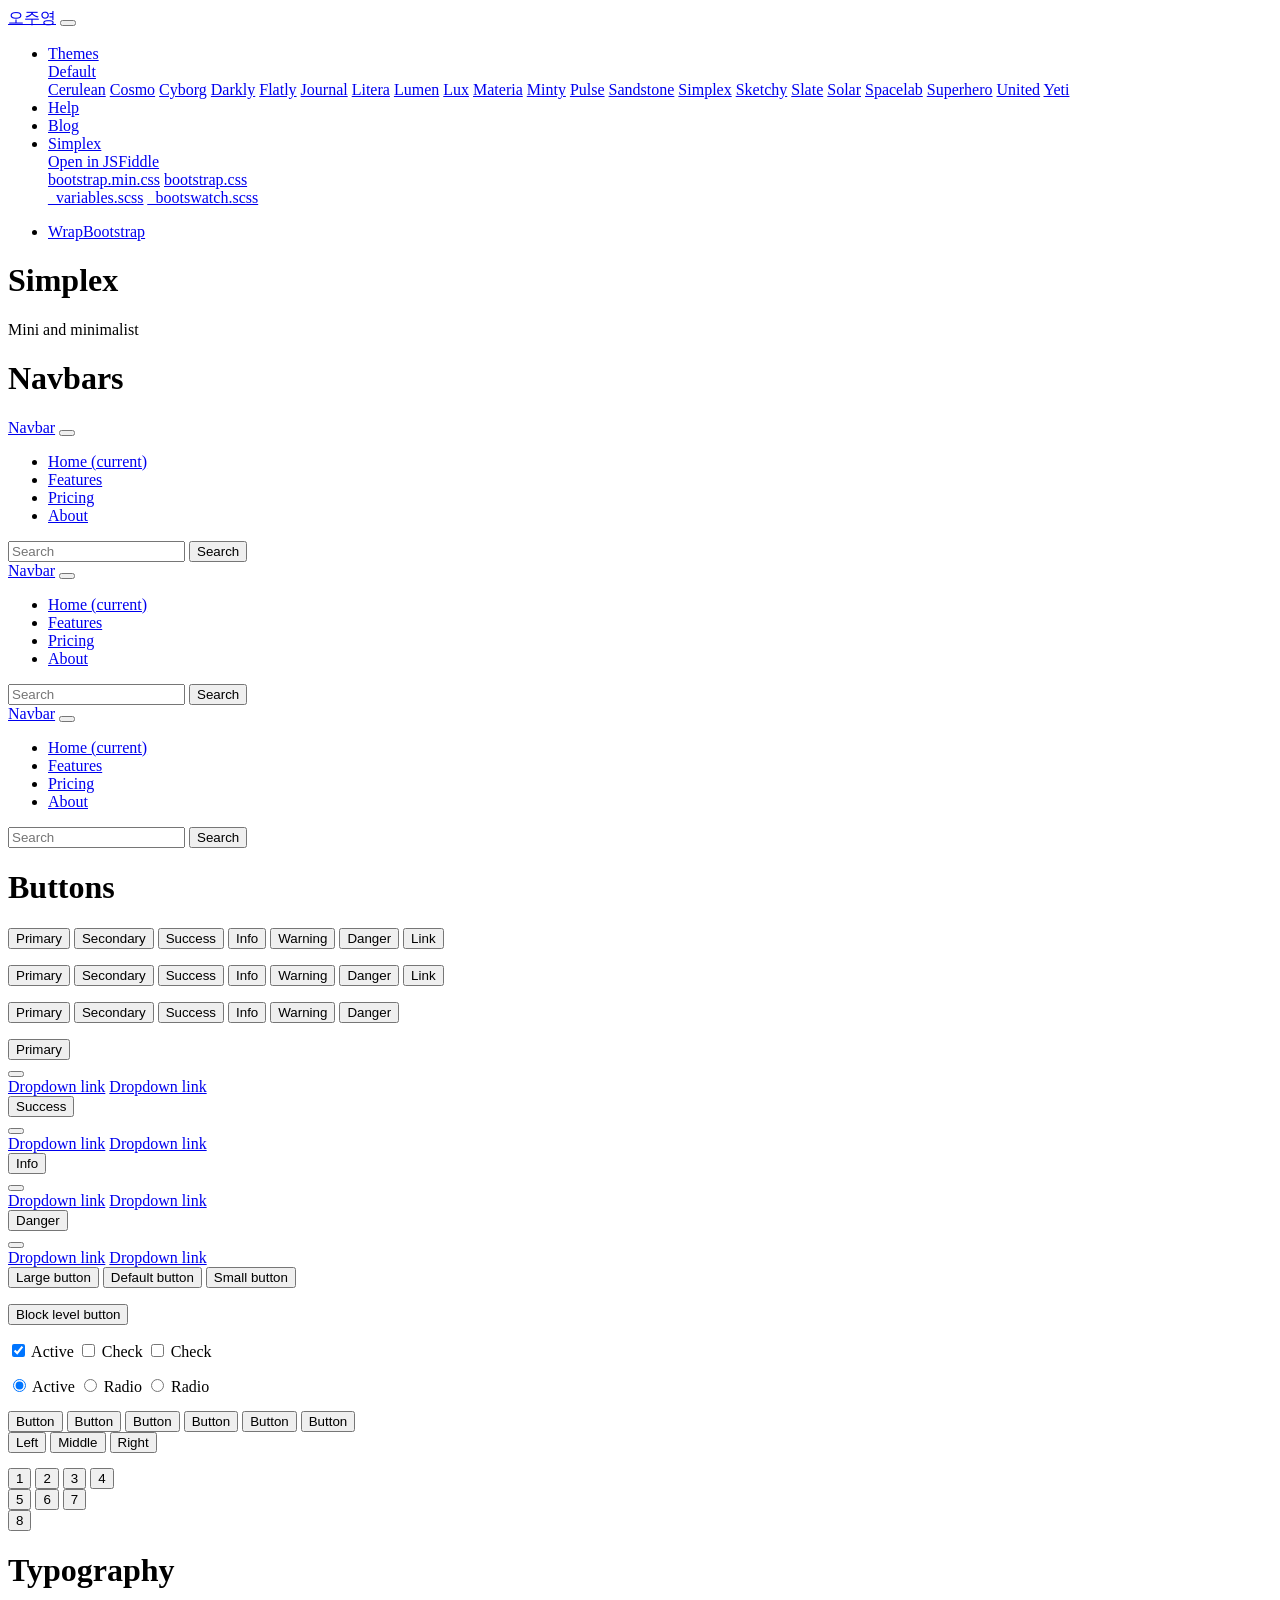
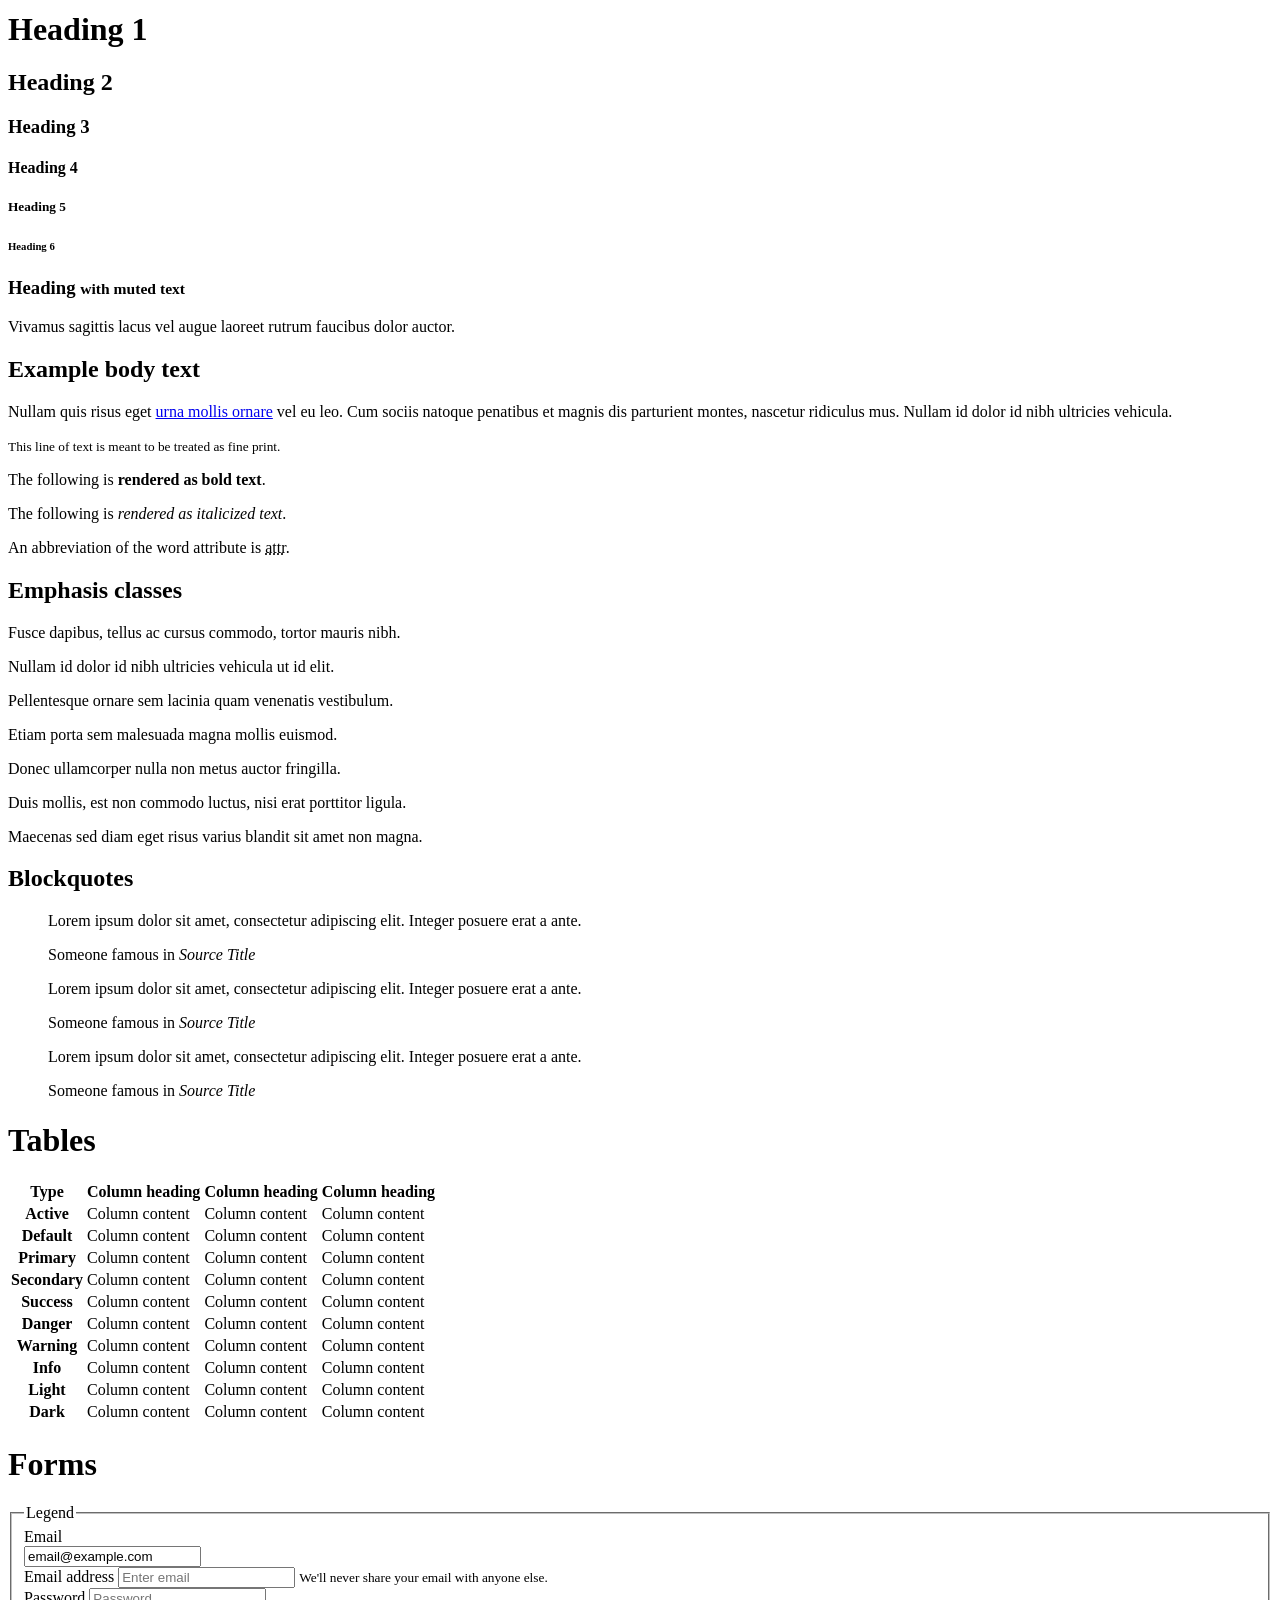
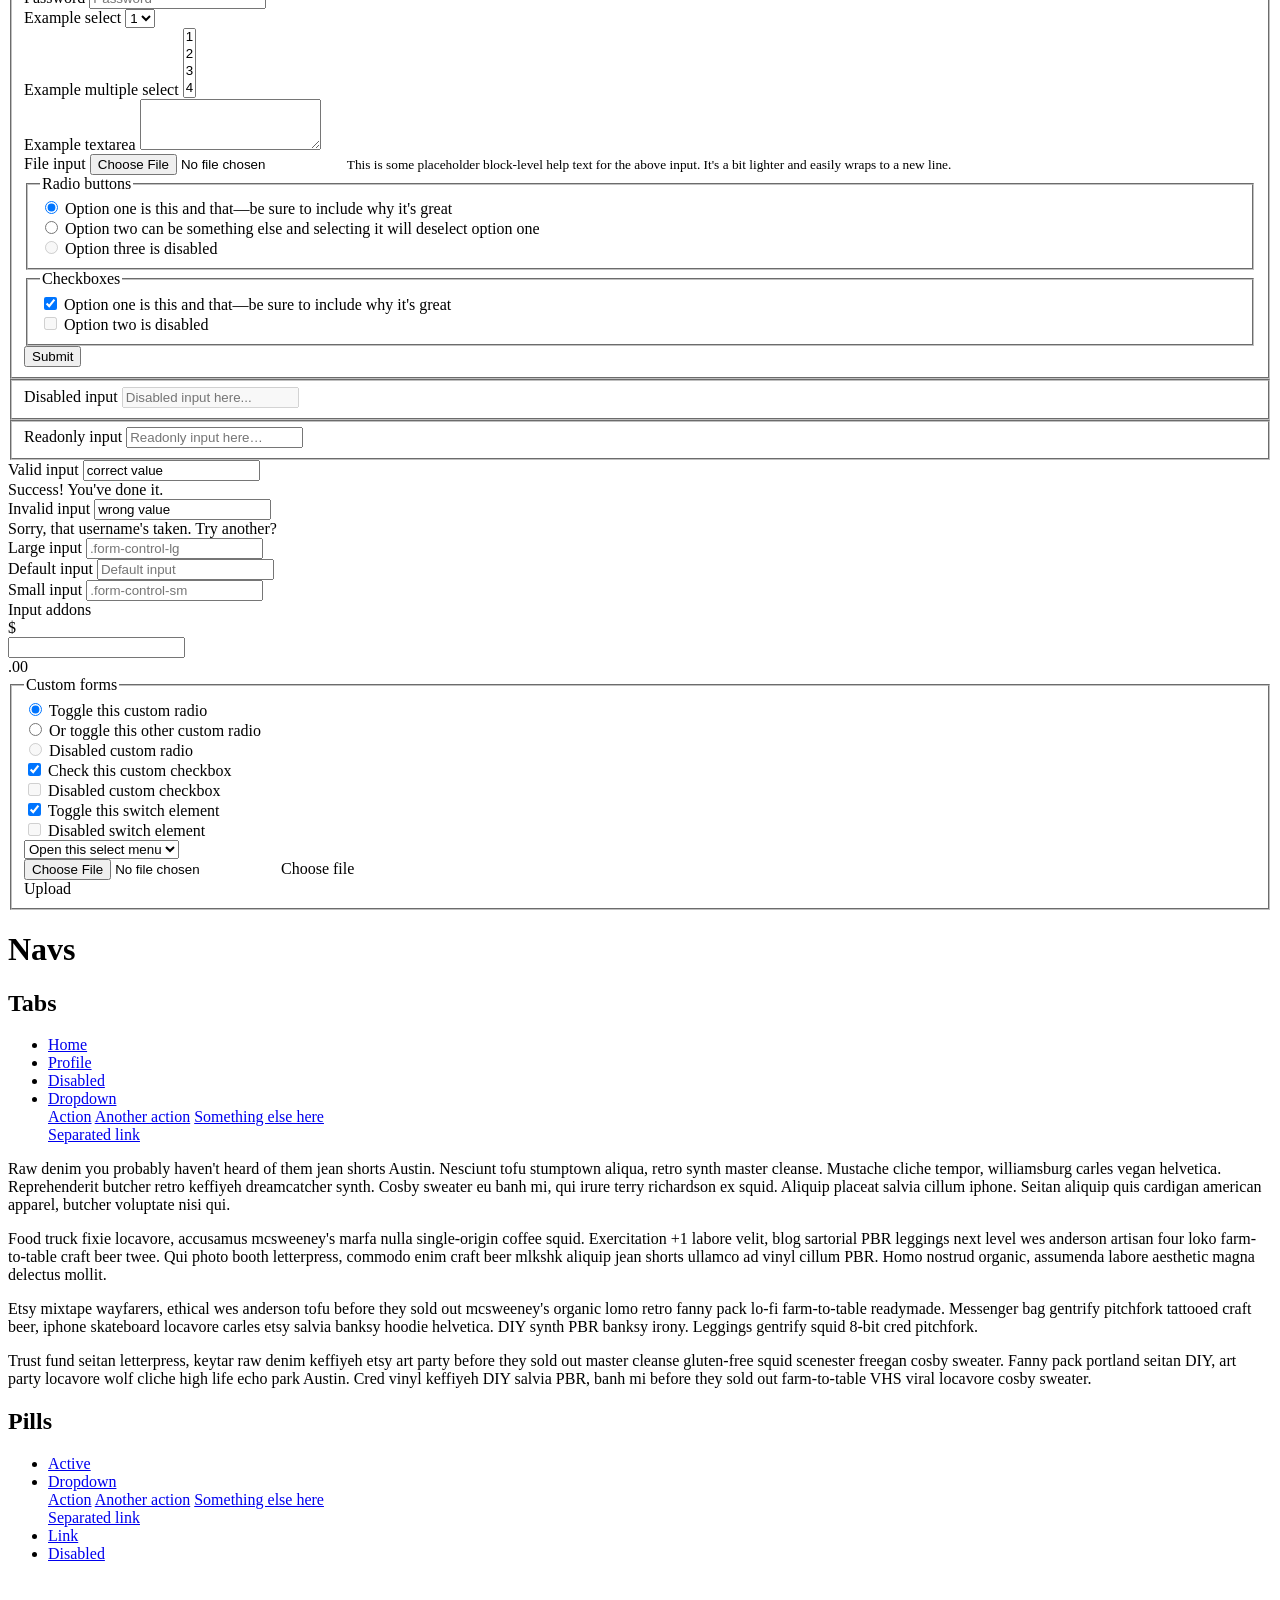
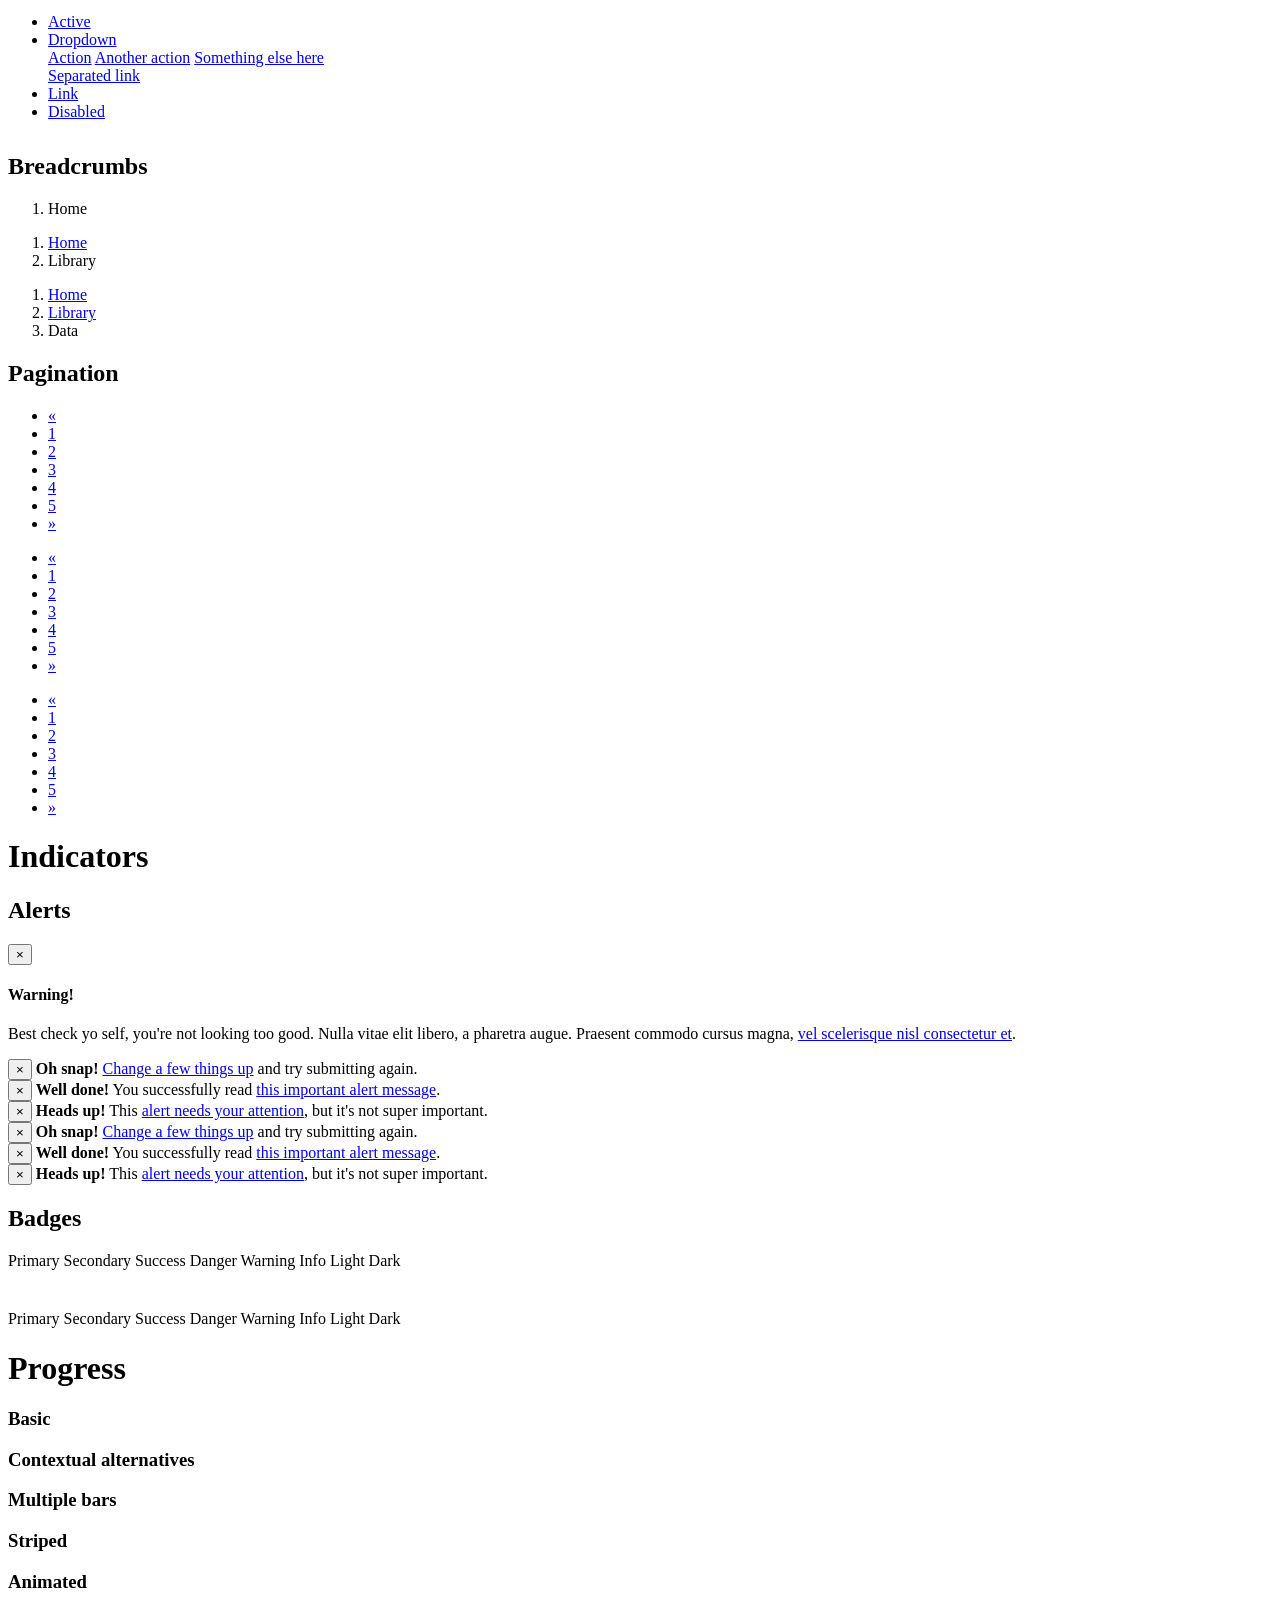
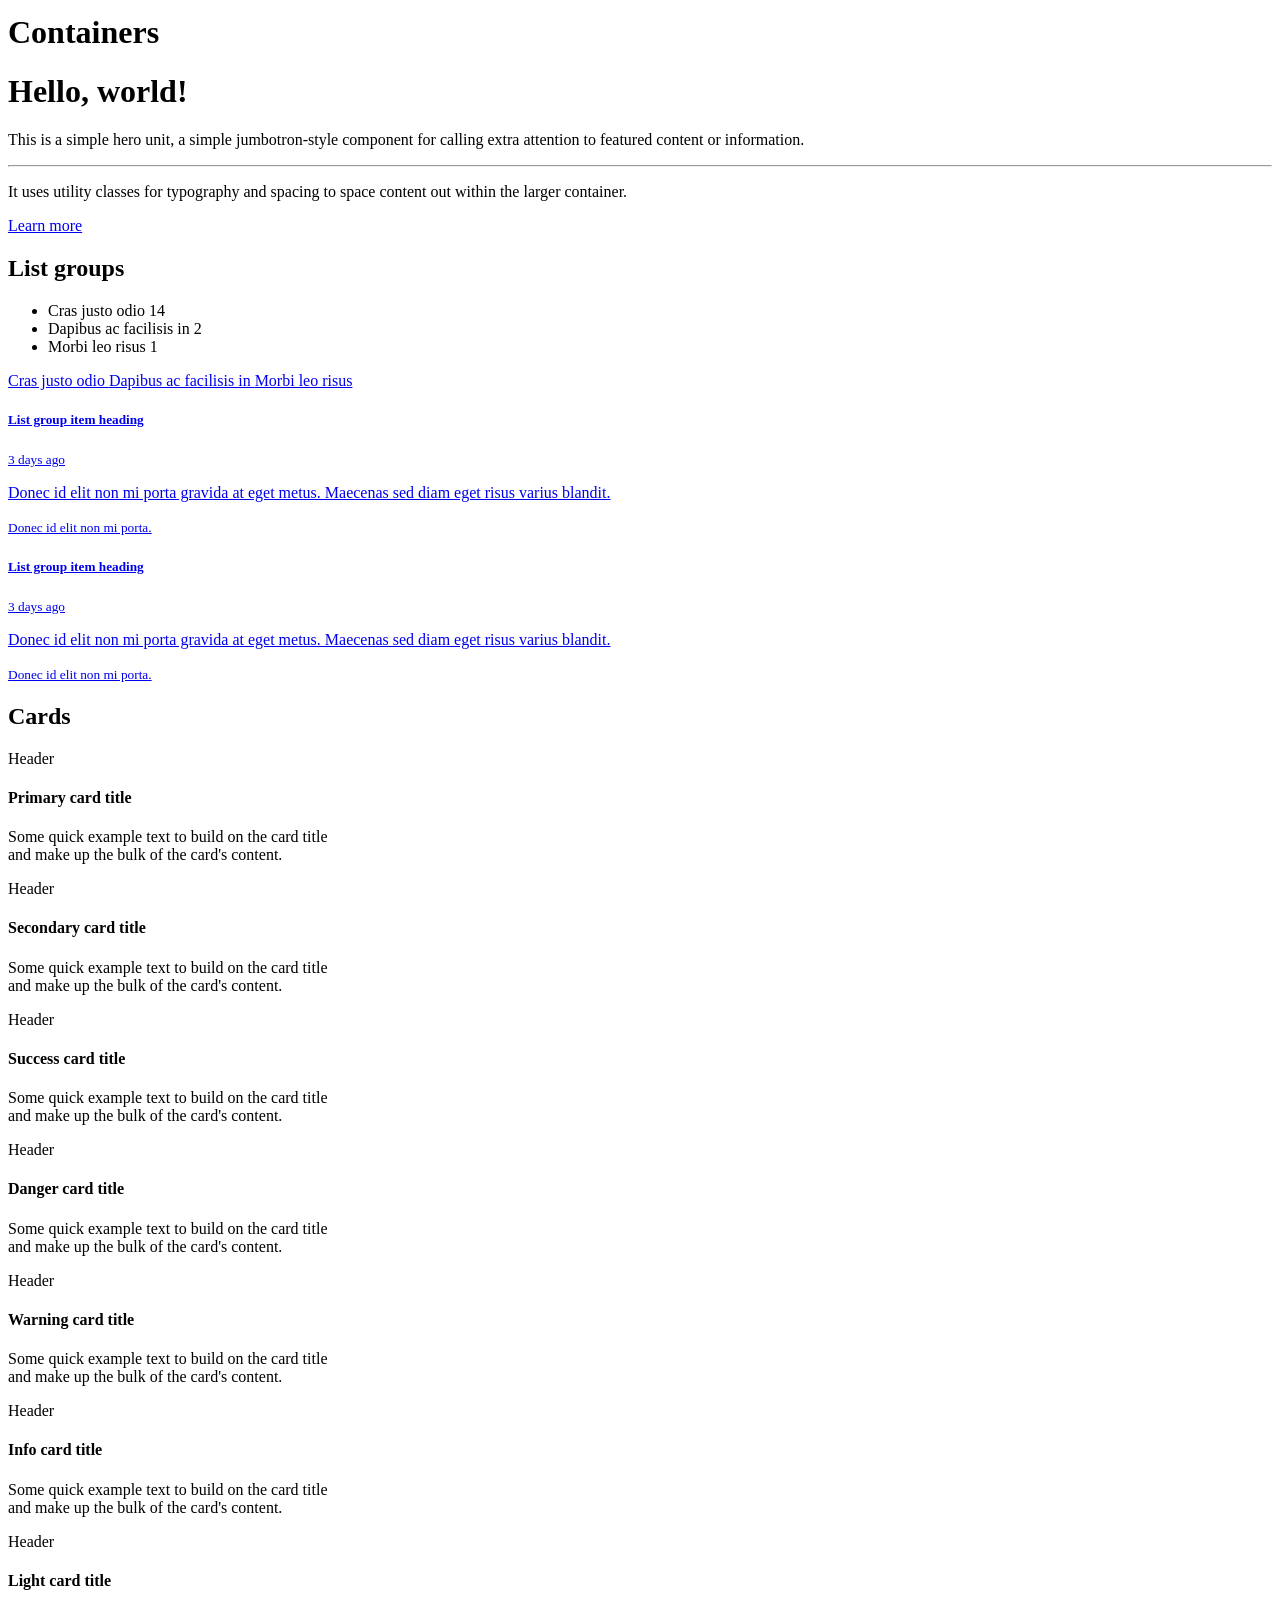
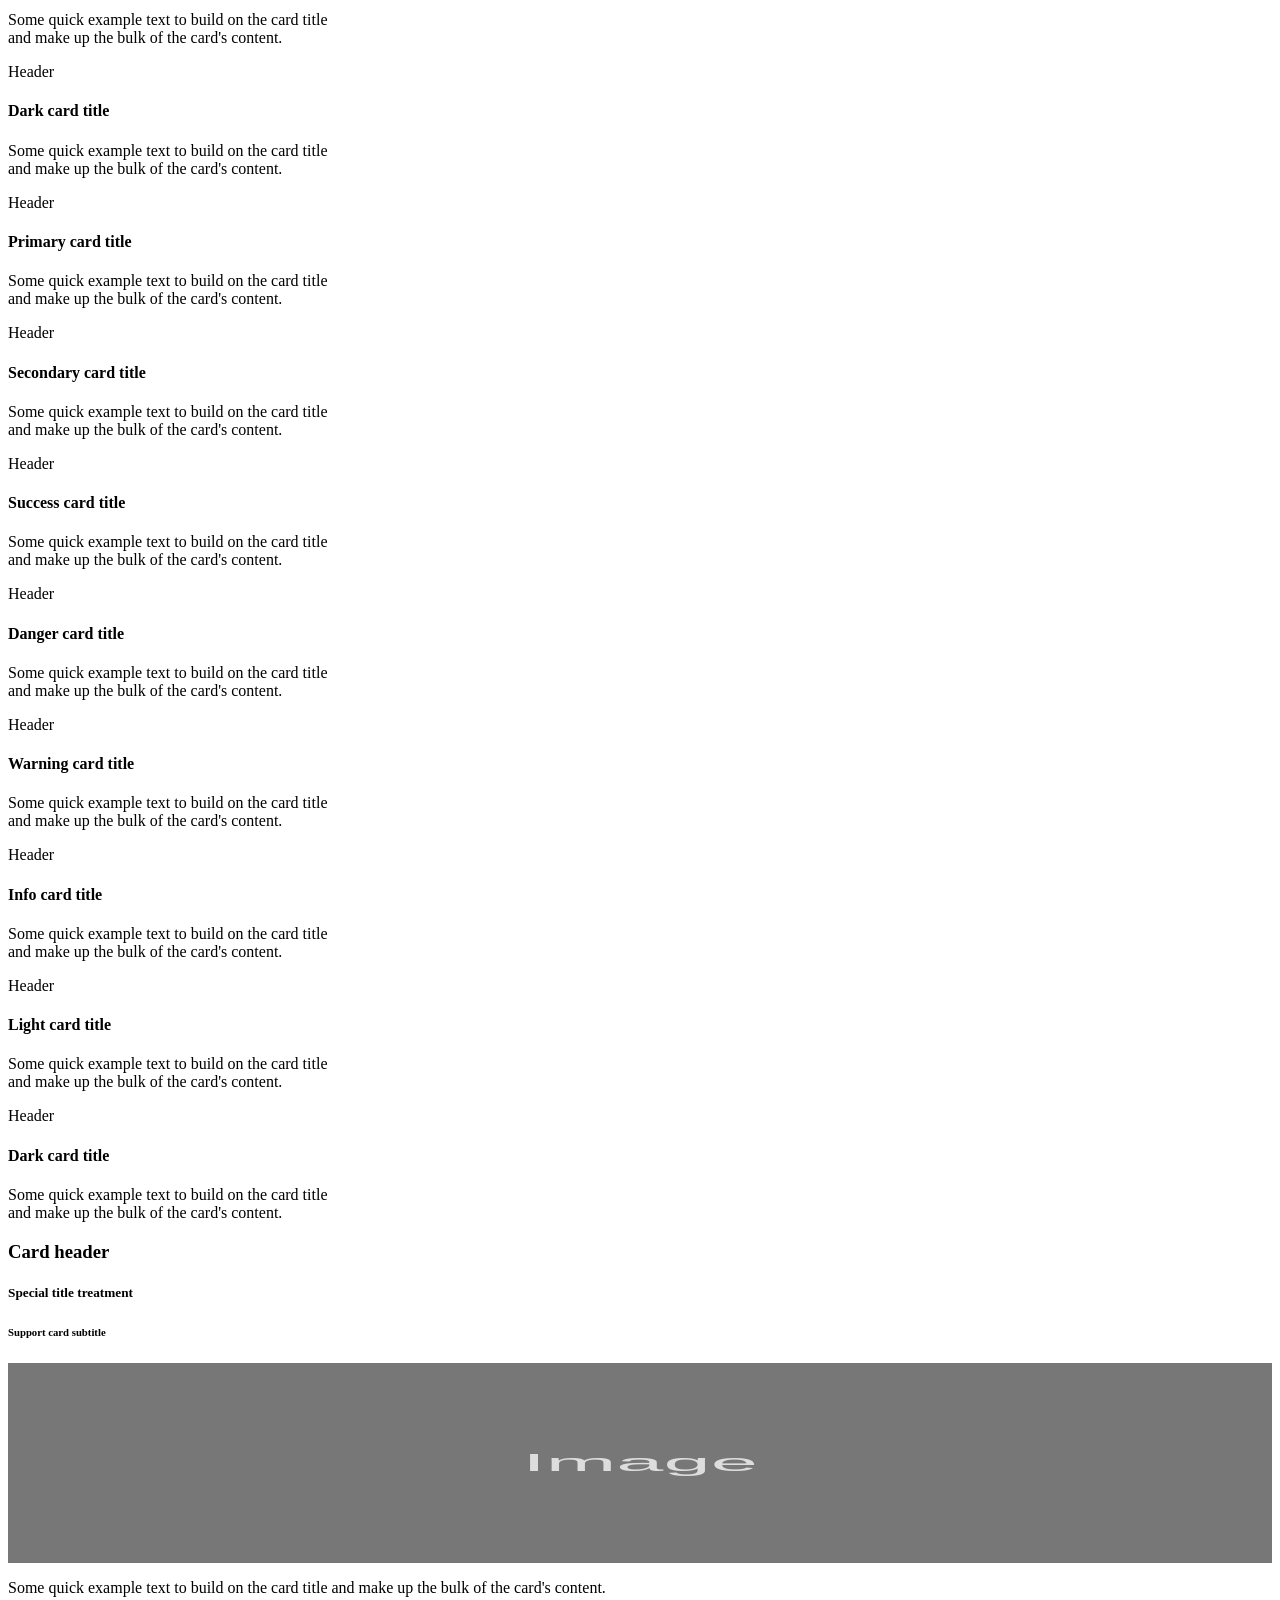
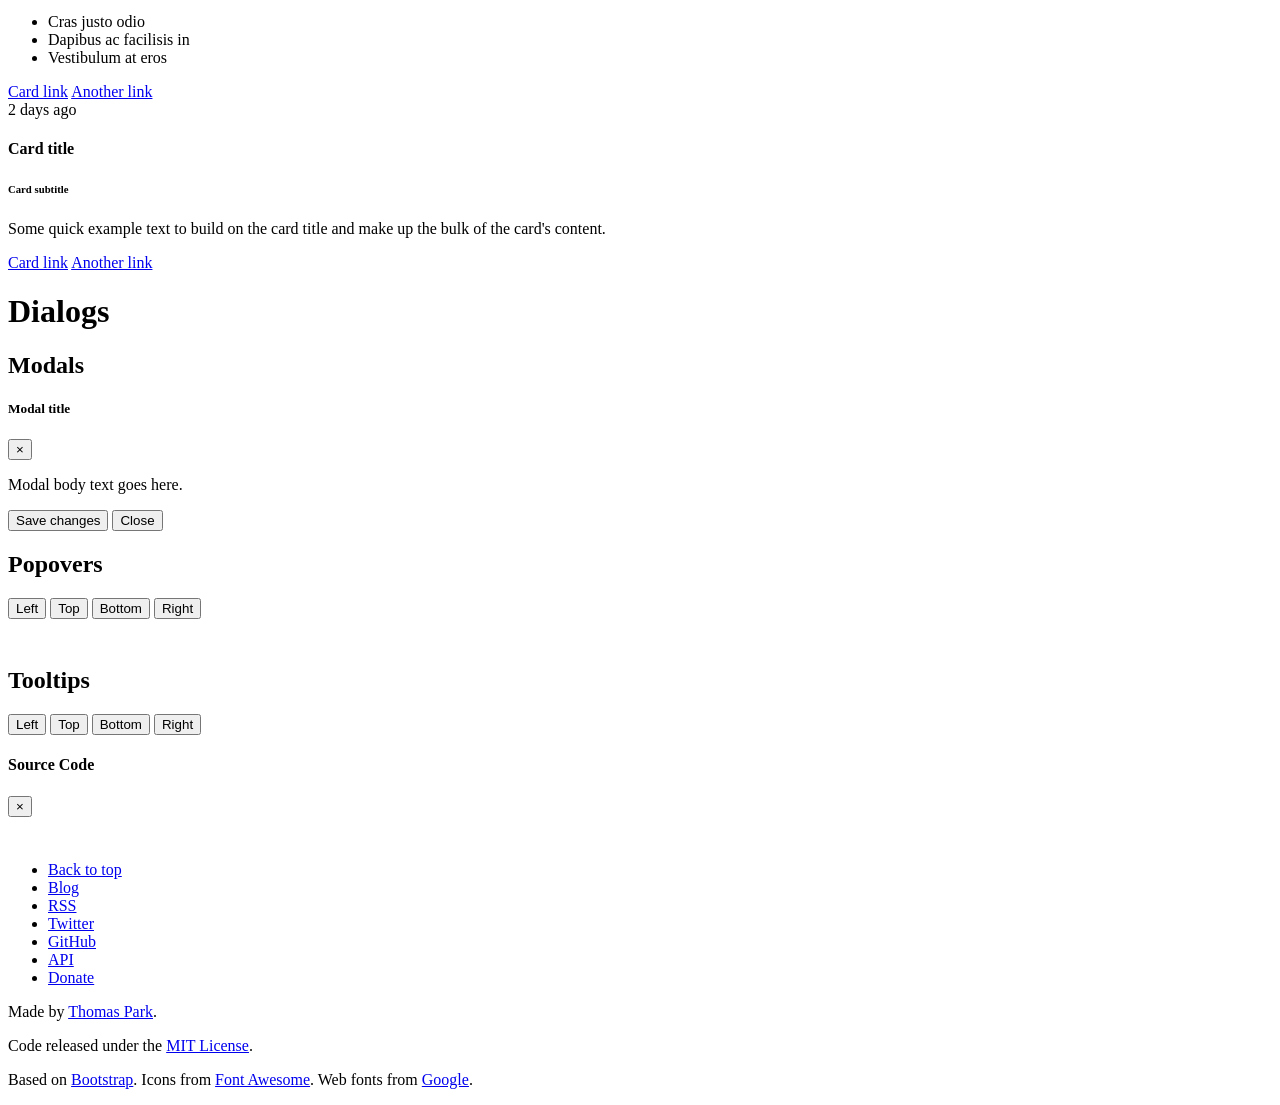
<file: bootstrap_simplex.html>
<!DOCTYPE html>
<html lang="en">

<head>
    <meta charset="utf-8">
    <title>오주영</title>
    <meta name="viewport" content="width=device-width, initial-scale=1">
    <meta http-equiv="X-UA-Compatible" content="IE=edge" />
    <link rel="stylesheet" href="https://bootswatch.com/4/simplex/bootstrap.css" media="screen">
    <link rel="stylesheet" href="https://bootswatch.com/_assets/css/custom.min.css">
    <script>

        var _gaq = _gaq || [];
        _gaq.push(['_setAccount', 'UA-23019901-1']);
        _gaq.push(['_setDomainName', "bootswatch.com"]);
        _gaq.push(['_setAllowLinker', true]);
        _gaq.push(['_trackPageview']);

        (function () {
            var ga = document.createElement('script'); ga.type = 'text/javascript'; ga.async = true;
            ga.src = ('https:' == document.location.protocol ? 'https://ssl' : 'http://www') + '.google-analytics.com/ga.js';
            var s = document.getElementsByTagName('script')[0]; s.parentNode.insertBefore(ga, s);
        })();

    </script>
</head>

<body>
    <div class="navbar navbar-expand-lg fixed-top navbar-light bg-light">
        <div class="container">
            <a href="../" class="navbar-brand">오주영</a>
            <button class="navbar-toggler" type="button" data-toggle="collapse" data-target="#navbarResponsive"
                aria-controls="navbarResponsive" aria-expanded="false" aria-label="Toggle navigation">
                <span class="navbar-toggler-icon"></span>
            </button>
            <div class="collapse navbar-collapse" id="navbarResponsive">
                <ul class="navbar-nav">
                    <li class="nav-item dropdown">
                        <a class="nav-link dropdown-toggle" data-toggle="dropdown" href="#" id="themes">Themes <span
                                class="caret"></span></a>
                        <div class="dropdown-menu" aria-labelledby="themes">
                            <a class="dropdown-item" href="../default/">Default</a>
                            <div class="dropdown-divider"></div>
                            <a class="dropdown-item" href="../cerulean/">Cerulean</a>
                            <a class="dropdown-item" href="../cosmo/">Cosmo</a>
                            <a class="dropdown-item" href="../cyborg/">Cyborg</a>
                            <a class="dropdown-item" href="../darkly/">Darkly</a>
                            <a class="dropdown-item" href="../flatly/">Flatly</a>
                            <a class="dropdown-item" href="../journal/">Journal</a>
                            <a class="dropdown-item" href="../litera/">Litera</a>
                            <a class="dropdown-item" href="../lumen/">Lumen</a>
                            <a class="dropdown-item" href="../lux/">Lux</a>
                            <a class="dropdown-item" href="../materia/">Materia</a>
                            <a class="dropdown-item" href="../minty/">Minty</a>
                            <a class="dropdown-item" href="../pulse/">Pulse</a>
                            <a class="dropdown-item" href="../sandstone/">Sandstone</a>
                            <a class="dropdown-item" href="../simplex/">Simplex</a>
                            <a class="dropdown-item" href="../sketchy/">Sketchy</a>
                            <a class="dropdown-item" href="../slate/">Slate</a>
                            <a class="dropdown-item" href="../solar/">Solar</a>
                            <a class="dropdown-item" href="../spacelab/">Spacelab</a>
                            <a class="dropdown-item" href="../superhero/">Superhero</a>
                            <a class="dropdown-item" href="../united/">United</a>
                            <a class="dropdown-item" href="../yeti/">Yeti</a>
                        </div>
                    </li>
                    <li class="nav-item">
                        <a class="nav-link" href="../help/">Help</a>
                    </li>
                    <li class="nav-item">
                        <a class="nav-link" href="https://blog.bootswatch.com">Blog</a>
                    </li>
                    <li class="nav-item dropdown">
                        <a class="nav-link dropdown-toggle" data-toggle="dropdown" href="#" id="download">Simplex <span
                                class="caret"></span></a>
                        <div class="dropdown-menu" aria-labelledby="download">
                            <a class="dropdown-item" target="_blank"
                                href="https://jsfiddle.net/bootswatch/3he50zsf/">Open in JSFiddle</a>
                            <div class="dropdown-divider"></div>
                            <a class="dropdown-item" href="../4/simplex/bootstrap.min.css"
                                download>bootstrap.min.css</a>
                            <a class="dropdown-item" href="../4/simplex/bootstrap.css" download>bootstrap.css</a>
                            <div class="dropdown-divider"></div>
                            <a class="dropdown-item" href="../4/simplex/_variables.scss" download>_variables.scss</a>
                            <a class="dropdown-item" href="../4/simplex/_bootswatch.scss" download>_bootswatch.scss</a>
                        </div>
                    </li>
                </ul>

                <ul class="nav navbar-nav ml-auto">
                    <li class="nav-item">
                        <a class="nav-link" href="https://wrapbootstrap.com/?ref=bsw" target="_blank">WrapBootstrap</a>
                    </li>
                </ul>

            </div>
        </div>
    </div>


    <div class="container">

        <div class="page-header" id="banner">
            <div class="row">
                <div class="col-lg-8 col-md-7 col-sm-6">
                    <h1>Simplex</h1>
                    <p class="lead">Mini and minimalist</p>
                </div>
                <div class="col-lg-4 col-md-5 col-sm-6">
                </div>
            </div>
        </div>

        <!-- Navbar
      ================================================== -->
        <div class="bs-docs-section clearfix">
            <div class="row">
                <div class="col-lg-12">
                    <div class="page-header">
                        <h1 id="navbars">Navbars</h1>
                    </div>

                    <div class="bs-component">
                        <nav class="navbar navbar-expand-lg navbar-dark bg-primary">
                            <a class="navbar-brand" href="#">Navbar</a>
                            <button class="navbar-toggler" type="button" data-toggle="collapse"
                                data-target="#navbarColor01" aria-controls="navbarColor01" aria-expanded="false"
                                aria-label="Toggle navigation">
                                <span class="navbar-toggler-icon"></span>
                            </button>

                            <div class="collapse navbar-collapse" id="navbarColor01">
                                <ul class="navbar-nav mr-auto">
                                    <li class="nav-item active">
                                        <a class="nav-link" href="#">Home <span class="sr-only">(current)</span></a>
                                    </li>
                                    <li class="nav-item">
                                        <a class="nav-link" href="#">Features</a>
                                    </li>
                                    <li class="nav-item">
                                        <a class="nav-link" href="#">Pricing</a>
                                    </li>
                                    <li class="nav-item">
                                        <a class="nav-link" href="#">About</a>
                                    </li>
                                </ul>
                                <form class="form-inline my-2 my-lg-0">
                                    <input class="form-control mr-sm-2" type="text" placeholder="Search">
                                    <button class="btn btn-secondary my-2 my-sm-0" type="submit">Search</button>
                                </form>
                            </div>
                        </nav>
                    </div>

                    <div class="bs-component">
                        <nav class="navbar navbar-expand-lg navbar-dark bg-dark">
                            <a class="navbar-brand" href="#">Navbar</a>
                            <button class="navbar-toggler" type="button" data-toggle="collapse"
                                data-target="#navbarColor02" aria-controls="navbarColor02" aria-expanded="false"
                                aria-label="Toggle navigation">
                                <span class="navbar-toggler-icon"></span>
                            </button>

                            <div class="collapse navbar-collapse" id="navbarColor02">
                                <ul class="navbar-nav mr-auto">
                                    <li class="nav-item active">
                                        <a class="nav-link" href="#">Home <span class="sr-only">(current)</span></a>
                                    </li>
                                    <li class="nav-item">
                                        <a class="nav-link" href="#">Features</a>
                                    </li>
                                    <li class="nav-item">
                                        <a class="nav-link" href="#">Pricing</a>
                                    </li>
                                    <li class="nav-item">
                                        <a class="nav-link" href="#">About</a>
                                    </li>
                                </ul>
                                <form class="form-inline my-2 my-lg-0">
                                    <input class="form-control mr-sm-2" type="text" placeholder="Search">
                                    <button class="btn btn-secondary my-2 my-sm-0" type="submit">Search</button>
                                </form>
                            </div>
                        </nav>
                    </div>

                    <div class="bs-component">
                        <nav class="navbar navbar-expand-lg navbar-light bg-light">
                            <a class="navbar-brand" href="#">Navbar</a>
                            <button class="navbar-toggler" type="button" data-toggle="collapse"
                                data-target="#navbarColor03" aria-controls="navbarColor03" aria-expanded="false"
                                aria-label="Toggle navigation">
                                <span class="navbar-toggler-icon"></span>
                            </button>

                            <div class="collapse navbar-collapse" id="navbarColor03">
                                <ul class="navbar-nav mr-auto">
                                    <li class="nav-item active">
                                        <a class="nav-link" href="#">Home <span class="sr-only">(current)</span></a>
                                    </li>
                                    <li class="nav-item">
                                        <a class="nav-link" href="#">Features</a>
                                    </li>
                                    <li class="nav-item">
                                        <a class="nav-link" href="#">Pricing</a>
                                    </li>
                                    <li class="nav-item">
                                        <a class="nav-link" href="#">About</a>
                                    </li>
                                </ul>
                                <form class="form-inline my-2 my-lg-0">
                                    <input class="form-control mr-sm-2" type="text" placeholder="Search">
                                    <button class="btn btn-secondary my-2 my-sm-0" type="submit">Search</button>
                                </form>
                            </div>
                        </nav>
                    </div>

                </div>
            </div>
        </div>


        <!-- Buttons
      ================================================== -->
        <div class="bs-docs-section">
            <div class="page-header">
                <div class="row">
                    <div class="col-lg-12">
                        <h1 id="buttons">Buttons</h1>
                    </div>
                </div>
            </div>

            <div class="row">
                <div class="col-lg-7">

                    <p class="bs-component">
                        <button type="button" class="btn btn-primary">Primary</button>
                        <button type="button" class="btn btn-secondary">Secondary</button>
                        <button type="button" class="btn btn-success">Success</button>
                        <button type="button" class="btn btn-info">Info</button>
                        <button type="button" class="btn btn-warning">Warning</button>
                        <button type="button" class="btn btn-danger">Danger</button>
                        <button type="button" class="btn btn-link">Link</button>
                    </p>

                    <p class="bs-component">
                        <button type="button" class="btn btn-primary disabled">Primary</button>
                        <button type="button" class="btn btn-secondary disabled">Secondary</button>
                        <button type="button" class="btn btn-success disabled">Success</button>
                        <button type="button" class="btn btn-info disabled">Info</button>
                        <button type="button" class="btn btn-warning disabled">Warning</button>
                        <button type="button" class="btn btn-danger disabled">Danger</button>
                        <button type="button" class="btn btn-link disabled">Link</button>
                    </p>

                    <p class="bs-component">
                        <button type="button" class="btn btn-outline-primary">Primary</button>
                        <button type="button" class="btn btn-outline-secondary">Secondary</button>
                        <button type="button" class="btn btn-outline-success">Success</button>
                        <button type="button" class="btn btn-outline-info">Info</button>
                        <button type="button" class="btn btn-outline-warning">Warning</button>
                        <button type="button" class="btn btn-outline-danger">Danger</button>
                    </p>

                    <div class="bs-component">
                        <div class="btn-group" role="group" aria-label="Button group with nested dropdown">
                            <button type="button" class="btn btn-primary">Primary</button>
                            <div class="btn-group" role="group">
                                <button id="btnGroupDrop1" type="button" class="btn btn-primary dropdown-toggle"
                                    data-toggle="dropdown" aria-haspopup="true" aria-expanded="false"></button>
                                <div class="dropdown-menu" aria-labelledby="btnGroupDrop1">
                                    <a class="dropdown-item" href="#">Dropdown link</a>
                                    <a class="dropdown-item" href="#">Dropdown link</a>
                                </div>
                            </div>
                        </div>

                        <div class="btn-group" role="group" aria-label="Button group with nested dropdown">
                            <button type="button" class="btn btn-success">Success</button>
                            <div class="btn-group" role="group">
                                <button id="btnGroupDrop2" type="button" class="btn btn-success dropdown-toggle"
                                    data-toggle="dropdown" aria-haspopup="true" aria-expanded="false"></button>
                                <div class="dropdown-menu" aria-labelledby="btnGroupDrop2">
                                    <a class="dropdown-item" href="#">Dropdown link</a>
                                    <a class="dropdown-item" href="#">Dropdown link</a>
                                </div>
                            </div>
                        </div>

                        <div class="btn-group" role="group" aria-label="Button group with nested dropdown">
                            <button type="button" class="btn btn-info">Info</button>
                            <div class="btn-group" role="group">
                                <button id="btnGroupDrop3" type="button" class="btn btn-info dropdown-toggle"
                                    data-toggle="dropdown" aria-haspopup="true" aria-expanded="false"></button>
                                <div class="dropdown-menu" aria-labelledby="btnGroupDrop3">
                                    <a class="dropdown-item" href="#">Dropdown link</a>
                                    <a class="dropdown-item" href="#">Dropdown link</a>
                                </div>
                            </div>
                        </div>

                        <div class="btn-group" role="group" aria-label="Button group with nested dropdown">
                            <button type="button" class="btn btn-danger">Danger</button>
                            <div class="btn-group" role="group">
                                <button id="btnGroupDrop4" type="button" class="btn btn-danger dropdown-toggle"
                                    data-toggle="dropdown" aria-haspopup="true" aria-expanded="false"></button>
                                <div class="dropdown-menu" aria-labelledby="btnGroupDrop4">
                                    <a class="dropdown-item" href="#">Dropdown link</a>
                                    <a class="dropdown-item" href="#">Dropdown link</a>
                                </div>
                            </div>
                        </div>
                    </div>

                    <div class="bs-component">
                        <button type="button" class="btn btn-primary btn-lg">Large button</button>
                        <button type="button" class="btn btn-primary">Default button</button>
                        <button type="button" class="btn btn-primary btn-sm">Small button</button>
                    </div>

                </div>
                <div class="col-lg-5">

                    <p class="bs-component">
                        <button type="button" class="btn btn-primary btn-lg btn-block">Block level button</button>
                    </p>

                    <div class="bs-component" style="margin-bottom: 15px;">
                        <div class="btn-group btn-group-toggle" data-toggle="buttons">
                            <label class="btn btn-primary active">
                                <input type="checkbox" checked autocomplete="off"> Active
                            </label>
                            <label class="btn btn-primary">
                                <input type="checkbox" autocomplete="off"> Check
                            </label>
                            <label class="btn btn-primary">
                                <input type="checkbox" autocomplete="off"> Check
                            </label>
                        </div>
                    </div>

                    <div class="bs-component" style="margin-bottom: 15px;">
                        <div class="btn-group btn-group-toggle" data-toggle="buttons">
                            <label class="btn btn-primary active">
                                <input type="radio" name="options" id="option1" autocomplete="off" checked> Active
                            </label>
                            <label class="btn btn-primary">
                                <input type="radio" name="options" id="option2" autocomplete="off"> Radio
                            </label>
                            <label class="btn btn-primary">
                                <input type="radio" name="options" id="option3" autocomplete="off"> Radio
                            </label>
                        </div>
                    </div>

                    <div class="bs-component">
                        <div class="btn-group-vertical" data-toggle="buttons">
                            <button type="button" class="btn btn-primary">Button</button>
                            <button type="button" class="btn btn-primary">Button</button>
                            <button type="button" class="btn btn-primary">Button</button>
                            <button type="button" class="btn btn-primary">Button</button>
                            <button type="button" class="btn btn-primary">Button</button>
                            <button type="button" class="btn btn-primary">Button</button>
                        </div>
                    </div>

                    <div class="bs-component" style="margin-bottom: 15px;">
                        <div class="btn-group" role="group" aria-label="Basic example">
                            <button type="button" class="btn btn-secondary">Left</button>
                            <button type="button" class="btn btn-secondary">Middle</button>
                            <button type="button" class="btn btn-secondary">Right</button>
                        </div>
                    </div>

                    <div class="bs-component" style="margin-bottom: 15px;">
                        <div class="btn-toolbar" role="toolbar" aria-label="Toolbar with button groups">
                            <div class="btn-group mr-2" role="group" aria-label="First group">
                                <button type="button" class="btn btn-secondary">1</button>
                                <button type="button" class="btn btn-secondary">2</button>
                                <button type="button" class="btn btn-secondary">3</button>
                                <button type="button" class="btn btn-secondary">4</button>
                            </div>
                            <div class="btn-group mr-2" role="group" aria-label="Second group">
                                <button type="button" class="btn btn-secondary">5</button>
                                <button type="button" class="btn btn-secondary">6</button>
                                <button type="button" class="btn btn-secondary">7</button>
                            </div>
                            <div class="btn-group" role="group" aria-label="Third group">
                                <button type="button" class="btn btn-secondary">8</button>
                            </div>
                        </div>
                    </div>

                </div>
            </div>
        </div>

        <!-- Typography
      ================================================== -->
        <div class="bs-docs-section">
            <div class="row">
                <div class="col-lg-12">
                    <div class="page-header">
                        <h1 id="typography">Typography</h1>
                    </div>
                </div>
            </div>

            <!-- Headings -->

            <div class="row">
                <div class="col-lg-4">
                    <div class="bs-component">
                        <h1>Heading 1</h1>
                        <h2>Heading 2</h2>
                        <h3>Heading 3</h3>
                        <h4>Heading 4</h4>
                        <h5>Heading 5</h5>
                        <h6>Heading 6</h6>
                        <h3>
                            Heading
                            <small class="text-muted">with muted text</small>
                        </h3>
                        <p class="lead">Vivamus sagittis lacus vel augue laoreet rutrum faucibus dolor auctor.</p>
                    </div>
                </div>
                <div class="col-lg-4">
                    <div class="bs-component">
                        <h2>Example body text</h2>
                        <p>Nullam quis risus eget <a href="#">urna mollis ornare</a> vel eu leo. Cum sociis natoque
                            penatibus et magnis dis parturient montes, nascetur ridiculus mus. Nullam id dolor id nibh
                            ultricies vehicula.</p>
                        <p><small>This line of text is meant to be treated as fine print.</small></p>
                        <p>The following is <strong>rendered as bold text</strong>.</p>
                        <p>The following is <em>rendered as italicized text</em>.</p>
                        <p>An abbreviation of the word attribute is <abbr title="attribute">attr</abbr>.</p>
                    </div>

                </div>
                <div class="col-lg-4">
                    <div class="bs-component">
                        <h2>Emphasis classes</h2>
                        <p class="text-muted">Fusce dapibus, tellus ac cursus commodo, tortor mauris nibh.</p>
                        <p class="text-primary">Nullam id dolor id nibh ultricies vehicula ut id elit.</p>
                        <p class="text-secondary">Pellentesque ornare sem lacinia quam venenatis vestibulum.</p>
                        <p class="text-warning">Etiam porta sem malesuada magna mollis euismod.</p>
                        <p class="text-danger">Donec ullamcorper nulla non metus auctor fringilla.</p>
                        <p class="text-success">Duis mollis, est non commodo luctus, nisi erat porttitor ligula.</p>
                        <p class="text-info">Maecenas sed diam eget risus varius blandit sit amet non magna.</p>
                    </div>

                </div>
            </div>

            <!-- Blockquotes -->

            <div class="row">
                <div class="col-lg-12">
                    <h2 id="type-blockquotes">Blockquotes</h2>
                </div>
            </div>
            <div class="row">
                <div class="col-lg-4">
                    <div class="bs-component">
                        <blockquote class="blockquote">
                            <p class="mb-0">Lorem ipsum dolor sit amet, consectetur adipiscing elit. Integer posuere
                                erat a ante.</p>
                            <footer class="blockquote-footer">Someone famous in <cite title="Source Title">Source
                                    Title</cite></footer>
                        </blockquote>
                    </div>
                </div>
                <div class="col-lg-4">
                    <div class="bs-component">
                        <blockquote class="blockquote text-center">
                            <p class="mb-0">Lorem ipsum dolor sit amet, consectetur adipiscing elit. Integer posuere
                                erat a ante.</p>
                            <footer class="blockquote-footer">Someone famous in <cite title="Source Title">Source
                                    Title</cite></footer>
                        </blockquote>
                    </div>
                </div>
                <div class="col-lg-4">
                    <div class="bs-component">
                        <blockquote class="blockquote text-right">
                            <p class="mb-0">Lorem ipsum dolor sit amet, consectetur adipiscing elit. Integer posuere
                                erat a ante.</p>
                            <footer class="blockquote-footer">Someone famous in <cite title="Source Title">Source
                                    Title</cite></footer>
                        </blockquote>
                    </div>
                </div>
            </div>
        </div>

        <!-- Tables
      ================================================== -->
        <div class="bs-docs-section">

            <div class="row">
                <div class="col-lg-12">
                    <div class="page-header">
                        <h1 id="tables">Tables</h1>
                    </div>

                    <div class="bs-component">
                        <table class="table table-hover">
                            <thead>
                                <tr>
                                    <th scope="col">Type</th>
                                    <th scope="col">Column heading</th>
                                    <th scope="col">Column heading</th>
                                    <th scope="col">Column heading</th>
                                </tr>
                            </thead>
                            <tbody>
                                <tr class="table-active">
                                    <th scope="row">Active</th>
                                    <td>Column content</td>
                                    <td>Column content</td>
                                    <td>Column content</td>
                                </tr>
                                <tr>
                                    <th scope="row">Default</th>
                                    <td>Column content</td>
                                    <td>Column content</td>
                                    <td>Column content</td>
                                </tr>
                                <tr class="table-primary">
                                    <th scope="row">Primary</th>
                                    <td>Column content</td>
                                    <td>Column content</td>
                                    <td>Column content</td>
                                </tr>
                                <tr class="table-secondary">
                                    <th scope="row">Secondary</th>
                                    <td>Column content</td>
                                    <td>Column content</td>
                                    <td>Column content</td>
                                </tr>
                                <tr class="table-success">
                                    <th scope="row">Success</th>
                                    <td>Column content</td>
                                    <td>Column content</td>
                                    <td>Column content</td>
                                </tr>
                                <tr class="table-danger">
                                    <th scope="row">Danger</th>
                                    <td>Column content</td>
                                    <td>Column content</td>
                                    <td>Column content</td>
                                </tr>
                                <tr class="table-warning">
                                    <th scope="row">Warning</th>
                                    <td>Column content</td>
                                    <td>Column content</td>
                                    <td>Column content</td>
                                </tr>
                                <tr class="table-info">
                                    <th scope="row">Info</th>
                                    <td>Column content</td>
                                    <td>Column content</td>
                                    <td>Column content</td>
                                </tr>
                                <tr class="table-light">
                                    <th scope="row">Light</th>
                                    <td>Column content</td>
                                    <td>Column content</td>
                                    <td>Column content</td>
                                </tr>
                                <tr class="table-dark">
                                    <th scope="row">Dark</th>
                                    <td>Column content</td>
                                    <td>Column content</td>
                                    <td>Column content</td>
                                </tr>
                            </tbody>
                        </table>
                    </div><!-- /example -->
                </div>
            </div>
        </div>

        <!-- Forms
      ================================================== -->
        <div class="bs-docs-section">
            <div class="row">
                <div class="col-lg-12">
                    <div class="page-header">
                        <h1 id="forms">Forms</h1>
                    </div>
                </div>
            </div>

            <div class="row">
                <div class="col-lg-6">
                    <div class="bs-component">
                        <form>
                            <fieldset>
                                <legend>Legend</legend>
                                <div class="form-group row">
                                    <label for="staticEmail" class="col-sm-2 col-form-label">Email</label>
                                    <div class="col-sm-10">
                                        <input type="text" readonly class="form-control-plaintext" id="staticEmail"
                                            value="email@example.com">
                                    </div>
                                </div>
                                <div class="form-group">
                                    <label for="exampleInputEmail1">Email address</label>
                                    <input type="email" class="form-control" id="exampleInputEmail1"
                                        aria-describedby="emailHelp" placeholder="Enter email">
                                    <small id="emailHelp" class="form-text text-muted">We'll never share your email with
                                        anyone else.</small>
                                </div>
                                <div class="form-group">
                                    <label for="exampleInputPassword1">Password</label>
                                    <input type="password" class="form-control" id="exampleInputPassword1"
                                        placeholder="Password">
                                </div>
                                <div class="form-group">
                                    <label for="exampleSelect1">Example select</label>
                                    <select class="form-control" id="exampleSelect1">
                                        <option>1</option>
                                        <option>2</option>
                                        <option>3</option>
                                        <option>4</option>
                                        <option>5</option>
                                    </select>
                                </div>
                                <div class="form-group">
                                    <label for="exampleSelect2">Example multiple select</label>
                                    <select multiple class="form-control" id="exampleSelect2">
                                        <option>1</option>
                                        <option>2</option>
                                        <option>3</option>
                                        <option>4</option>
                                        <option>5</option>
                                    </select>
                                </div>
                                <div class="form-group">
                                    <label for="exampleTextarea">Example textarea</label>
                                    <textarea class="form-control" id="exampleTextarea" rows="3"></textarea>
                                </div>
                                <div class="form-group">
                                    <label for="exampleInputFile">File input</label>
                                    <input type="file" class="form-control-file" id="exampleInputFile"
                                        aria-describedby="fileHelp">
                                    <small id="fileHelp" class="form-text text-muted">This is some placeholder
                                        block-level help text for the above input. It's a bit lighter and easily wraps
                                        to a new line.</small>
                                </div>
                                <fieldset class="form-group">
                                    <legend>Radio buttons</legend>
                                    <div class="form-check">
                                        <label class="form-check-label">
                                            <input type="radio" class="form-check-input" name="optionsRadios"
                                                id="optionsRadios1" value="option1" checked>
                                            Option one is this and that&mdash;be sure to include why it's great
                                        </label>
                                    </div>
                                    <div class="form-check">
                                        <label class="form-check-label">
                                            <input type="radio" class="form-check-input" name="optionsRadios"
                                                id="optionsRadios2" value="option2">
                                            Option two can be something else and selecting it will deselect option one
                                        </label>
                                    </div>
                                    <div class="form-check disabled">
                                        <label class="form-check-label">
                                            <input type="radio" class="form-check-input" name="optionsRadios"
                                                id="optionsRadios3" value="option3" disabled>
                                            Option three is disabled
                                        </label>
                                    </div>
                                </fieldset>
                                <fieldset class="form-group">
                                    <legend>Checkboxes</legend>
                                    <div class="form-check">
                                        <label class="form-check-label">
                                            <input class="form-check-input" type="checkbox" value="" checked>
                                            Option one is this and that&mdash;be sure to include why it's great
                                        </label>
                                    </div>
                                    <div class="form-check disabled">
                                        <label class="form-check-label">
                                            <input class="form-check-input" type="checkbox" value="" disabled>
                                            Option two is disabled
                                        </label>
                                    </div>
                                </fieldset>
                                <button type="submit" class="btn btn-primary">Submit</button>
                            </fieldset>
                        </form>
                    </div>
                </div>
                <div class="col-lg-4 offset-lg-1">

                    <form class="bs-component">
                        <div class="form-group">
                            <fieldset disabled>
                                <label class="control-label" for="disabledInput">Disabled input</label>
                                <input class="form-control" id="disabledInput" type="text"
                                    placeholder="Disabled input here..." disabled="">
                            </fieldset>
                        </div>

                        <div class="form-group">
                            <fieldset>
                                <label class="control-label" for="readOnlyInput">Readonly input</label>
                                <input class="form-control" id="readOnlyInput" type="text"
                                    placeholder="Readonly input here…" readonly>
                            </fieldset>
                        </div>

                        <div class="form-group has-success">
                            <label class="form-control-label" for="inputSuccess1">Valid input</label>
                            <input type="text" value="correct value" class="form-control is-valid" id="inputValid">
                            <div class="valid-feedback">Success! You've done it.</div>
                        </div>

                        <div class="form-group has-danger">
                            <label class="form-control-label" for="inputDanger1">Invalid input</label>
                            <input type="text" value="wrong value" class="form-control is-invalid" id="inputInvalid">
                            <div class="invalid-feedback">Sorry, that username's taken. Try another?</div>
                        </div>

                        <div class="form-group">
                            <label class="col-form-label col-form-label-lg" for="inputLarge">Large input</label>
                            <input class="form-control form-control-lg" type="text" placeholder=".form-control-lg"
                                id="inputLarge">
                        </div>

                        <div class="form-group">
                            <label class="col-form-label" for="inputDefault">Default input</label>
                            <input type="text" class="form-control" placeholder="Default input" id="inputDefault">
                        </div>

                        <div class="form-group">
                            <label class="col-form-label col-form-label-sm" for="inputSmall">Small input</label>
                            <input class="form-control form-control-sm" type="text" placeholder=".form-control-sm"
                                id="inputSmall">
                        </div>

                        <div class="form-group">
                            <label class="control-label">Input addons</label>
                            <div class="form-group">
                                <div class="input-group mb-3">
                                    <div class="input-group-prepend">
                                        <span class="input-group-text">$</span>
                                    </div>
                                    <input type="text" class="form-control" aria-label="Amount (to the nearest dollar)">
                                    <div class="input-group-append">
                                        <span class="input-group-text">.00</span>
                                    </div>
                                </div>
                            </div>
                        </div>
                    </form>

                    <div class="bs-component">
                        <fieldset>
                            <legend>Custom forms</legend>
                            <div class="form-group">
                                <div class="custom-control custom-radio">
                                    <input type="radio" id="customRadio1" name="customRadio"
                                        class="custom-control-input" checked>
                                    <label class="custom-control-label" for="customRadio1">Toggle this custom
                                        radio</label>
                                </div>
                                <div class="custom-control custom-radio">
                                    <input type="radio" id="customRadio2" name="customRadio"
                                        class="custom-control-input">
                                    <label class="custom-control-label" for="customRadio2">Or toggle this other custom
                                        radio</label>
                                </div>
                                <div class="custom-control custom-radio">
                                    <input type="radio" id="customRadio3" name="customRadio"
                                        class="custom-control-input" disabled>
                                    <label class="custom-control-label" for="customRadio3">Disabled custom radio</label>
                                </div>
                            </div>
                            <div class="form-group">
                                <div class="custom-control custom-checkbox">
                                    <input type="checkbox" class="custom-control-input" id="customCheck1" checked>
                                    <label class="custom-control-label" for="customCheck1">Check this custom
                                        checkbox</label>
                                </div>
                                <div class="custom-control custom-checkbox">
                                    <input type="checkbox" class="custom-control-input" id="customCheck2" disabled>
                                    <label class="custom-control-label" for="customCheck2">Disabled custom
                                        checkbox</label>
                                </div>
                            </div>
                            <div class="form-group">
                                <div class="custom-control custom-switch">
                                    <input type="checkbox" class="custom-control-input" id="customSwitch1" checked>
                                    <label class="custom-control-label" for="customSwitch1">Toggle this switch
                                        element</label>
                                </div>
                                <div class="custom-control custom-switch">
                                    <input type="checkbox" class="custom-control-input" disabled id="customSwitch2">
                                    <label class="custom-control-label" for="customSwitch2">Disabled switch
                                        element</label>
                                </div>
                            </div>
                            <div class="form-group">
                                <select class="custom-select">
                                    <option selected>Open this select menu</option>
                                    <option value="1">One</option>
                                    <option value="2">Two</option>
                                    <option value="3">Three</option>
                                </select>
                            </div>
                            <div class="form-group">
                                <div class="input-group mb-3">
                                    <div class="custom-file">
                                        <input type="file" class="custom-file-input" id="inputGroupFile02">
                                        <label class="custom-file-label" for="inputGroupFile02">Choose file</label>
                                    </div>
                                    <div class="input-group-append">
                                        <span class="input-group-text" id="">Upload</span>
                                    </div>
                                </div>
                            </div>
                        </fieldset>
                    </div>

                </div>
            </div>
        </div>

        <!-- Navs
      ================================================== -->
        <div class="bs-docs-section">

            <div class="row">
                <div class="col-lg-12">
                    <div class="page-header">
                        <h1 id="navs">Navs</h1>
                    </div>
                </div>
            </div>

            <div class="row" style="margin-bottom: 2rem;">
                <div class="col-lg-6">
                    <h2 id="nav-tabs">Tabs</h2>
                    <div class="bs-component">
                        <ul class="nav nav-tabs">
                            <li class="nav-item">
                                <a class="nav-link active" data-toggle="tab" href="#home">Home</a>
                            </li>
                            <li class="nav-item">
                                <a class="nav-link" data-toggle="tab" href="#profile">Profile</a>
                            </li>
                            <li class="nav-item">
                                <a class="nav-link disabled" href="#">Disabled</a>
                            </li>
                            <li class="nav-item dropdown">
                                <a class="nav-link dropdown-toggle" data-toggle="dropdown" href="#" role="button"
                                    aria-haspopup="true" aria-expanded="false">Dropdown</a>
                                <div class="dropdown-menu">
                                    <a class="dropdown-item" href="#">Action</a>
                                    <a class="dropdown-item" href="#">Another action</a>
                                    <a class="dropdown-item" href="#">Something else here</a>
                                    <div class="dropdown-divider"></div>
                                    <a class="dropdown-item" href="#">Separated link</a>
                                </div>
                            </li>
                        </ul>
                        <div id="myTabContent" class="tab-content">
                            <div class="tab-pane fade show active" id="home">
                                <p>Raw denim you probably haven't heard of them jean shorts Austin. Nesciunt tofu
                                    stumptown aliqua, retro synth master cleanse. Mustache cliche tempor, williamsburg
                                    carles vegan helvetica. Reprehenderit butcher retro keffiyeh dreamcatcher synth.
                                    Cosby sweater eu banh mi, qui irure terry richardson ex squid. Aliquip placeat
                                    salvia cillum iphone. Seitan aliquip quis cardigan american apparel, butcher
                                    voluptate nisi qui.</p>
                            </div>
                            <div class="tab-pane fade" id="profile">
                                <p>Food truck fixie locavore, accusamus mcsweeney's marfa nulla single-origin coffee
                                    squid. Exercitation +1 labore velit, blog sartorial PBR leggings next level wes
                                    anderson artisan four loko farm-to-table craft beer twee. Qui photo booth
                                    letterpress, commodo enim craft beer mlkshk aliquip jean shorts ullamco ad vinyl
                                    cillum PBR. Homo nostrud organic, assumenda labore aesthetic magna delectus mollit.
                                </p>
                            </div>
                            <div class="tab-pane fade" id="dropdown1">
                                <p>Etsy mixtape wayfarers, ethical wes anderson tofu before they sold out mcsweeney's
                                    organic lomo retro fanny pack lo-fi farm-to-table readymade. Messenger bag gentrify
                                    pitchfork tattooed craft beer, iphone skateboard locavore carles etsy salvia banksy
                                    hoodie helvetica. DIY synth PBR banksy irony. Leggings gentrify squid 8-bit cred
                                    pitchfork.</p>
                            </div>
                            <div class="tab-pane fade" id="dropdown2">
                                <p>Trust fund seitan letterpress, keytar raw denim keffiyeh etsy art party before they
                                    sold out master cleanse gluten-free squid scenester freegan cosby sweater. Fanny
                                    pack portland seitan DIY, art party locavore wolf cliche high life echo park Austin.
                                    Cred vinyl keffiyeh DIY salvia PBR, banh mi before they sold out farm-to-table VHS
                                    viral locavore cosby sweater.</p>
                            </div>
                        </div>
                    </div>
                </div>

                <div class="col-lg-6">
                    <h2 id="nav-pills">Pills</h2>
                    <div class="bs-component">
                        <ul class="nav nav-pills">
                            <li class="nav-item">
                                <a class="nav-link active" href="#">Active</a>
                            </li>
                            <li class="nav-item dropdown">
                                <a class="nav-link dropdown-toggle" data-toggle="dropdown" href="#" role="button"
                                    aria-haspopup="true" aria-expanded="false">Dropdown</a>
                                <div class="dropdown-menu">
                                    <a class="dropdown-item" href="#">Action</a>
                                    <a class="dropdown-item" href="#">Another action</a>
                                    <a class="dropdown-item" href="#">Something else here</a>
                                    <div class="dropdown-divider"></div>
                                    <a class="dropdown-item" href="#">Separated link</a>
                                </div>
                            </li>
                            <li class="nav-item">
                                <a class="nav-link" href="#">Link</a>
                            </li>
                            <li class="nav-item">
                                <a class="nav-link disabled" href="#">Disabled</a>
                            </li>
                        </ul>
                    </div>
                    <br>
                    <div class="bs-component">
                        <ul class="nav nav-pills flex-column">
                            <li class="nav-item">
                                <a class="nav-link active" href="#">Active</a>
                            </li>
                            <li class="nav-item dropdown">
                                <a class="nav-link dropdown-toggle" data-toggle="dropdown" href="#" role="button"
                                    aria-haspopup="true" aria-expanded="false">Dropdown</a>
                                <div class="dropdown-menu">
                                    <a class="dropdown-item" href="#">Action</a>
                                    <a class="dropdown-item" href="#">Another action</a>
                                    <a class="dropdown-item" href="#">Something else here</a>
                                    <div class="dropdown-divider"></div>
                                    <a class="dropdown-item" href="#">Separated link</a>
                                </div>
                            </li>
                            <li class="nav-item">
                                <a class="nav-link" href="#">Link</a>
                            </li>
                            <li class="nav-item">
                                <a class="nav-link disabled" href="#">Disabled</a>
                            </li>
                        </ul>
                    </div>
                </div>
            </div>

            <div class="row">
                <div class="col-lg-6">
                    <h2 id="nav-breadcrumbs">Breadcrumbs</h2>
                    <div class="bs-component">
                        <ol class="breadcrumb">
                            <li class="breadcrumb-item active">Home</li>
                        </ol>
                        <ol class="breadcrumb">
                            <li class="breadcrumb-item"><a href="#">Home</a></li>
                            <li class="breadcrumb-item active">Library</li>
                        </ol>
                        <ol class="breadcrumb">
                            <li class="breadcrumb-item"><a href="#">Home</a></li>
                            <li class="breadcrumb-item"><a href="#">Library</a></li>
                            <li class="breadcrumb-item active">Data</li>
                        </ol>
                    </div>
                </div>

                <div class="col-lg-6">
                    <h2 id="pagination">Pagination</h2>
                    <div class="bs-component">
                        <div>
                            <ul class="pagination">
                                <li class="page-item disabled">
                                    <a class="page-link" href="#">&laquo;</a>
                                </li>
                                <li class="page-item active">
                                    <a class="page-link" href="#">1</a>
                                </li>
                                <li class="page-item">
                                    <a class="page-link" href="#">2</a>
                                </li>
                                <li class="page-item">
                                    <a class="page-link" href="#">3</a>
                                </li>
                                <li class="page-item">
                                    <a class="page-link" href="#">4</a>
                                </li>
                                <li class="page-item">
                                    <a class="page-link" href="#">5</a>
                                </li>
                                <li class="page-item">
                                    <a class="page-link" href="#">&raquo;</a>
                                </li>
                            </ul>
                        </div>

                        <div>
                            <ul class="pagination pagination-lg">
                                <li class="page-item disabled">
                                    <a class="page-link" href="#">&laquo;</a>
                                </li>
                                <li class="page-item active">
                                    <a class="page-link" href="#">1</a>
                                </li>
                                <li class="page-item">
                                    <a class="page-link" href="#">2</a>
                                </li>
                                <li class="page-item">
                                    <a class="page-link" href="#">3</a>
                                </li>
                                <li class="page-item">
                                    <a class="page-link" href="#">4</a>
                                </li>
                                <li class="page-item">
                                    <a class="page-link" href="#">5</a>
                                </li>
                                <li class="page-item">
                                    <a class="page-link" href="#">&raquo;</a>
                                </li>
                            </ul>
                        </div>

                        <div>
                            <ul class="pagination pagination-sm">
                                <li class="page-item disabled">
                                    <a class="page-link" href="#">&laquo;</a>
                                </li>
                                <li class="page-item active">
                                    <a class="page-link" href="#">1</a>
                                </li>
                                <li class="page-item">
                                    <a class="page-link" href="#">2</a>
                                </li>
                                <li class="page-item">
                                    <a class="page-link" href="#">3</a>
                                </li>
                                <li class="page-item">
                                    <a class="page-link" href="#">4</a>
                                </li>
                                <li class="page-item">
                                    <a class="page-link" href="#">5</a>
                                </li>
                                <li class="page-item">
                                    <a class="page-link" href="#">&raquo;</a>
                                </li>
                            </ul>
                        </div>

                    </div>
                </div>
            </div>
        </div>

        <!-- Indicators
      ================================================== -->
        <div class="bs-docs-section">

            <div class="row">
                <div class="col-lg-12">
                    <div class="page-header">
                        <h1 id="indicators">Indicators</h1>
                    </div>
                </div>
            </div>

            <div class="row">
                <div class="col-lg-12">
                    <h2>Alerts</h2>
                    <div class="bs-component">
                        <div class="alert alert-dismissible alert-warning">
                            <button type="button" class="close" data-dismiss="alert">&times;</button>
                            <h4 class="alert-heading">Warning!</h4>
                            <p class="mb-0">Best check yo self, you're not looking too good. Nulla vitae elit libero, a
                                pharetra augue. Praesent commodo cursus magna, <a href="#" class="alert-link">vel
                                    scelerisque nisl consectetur et</a>.</p>
                        </div>
                    </div>
                </div>
            </div>
            <div class="row">
                <div class="col-lg-4">
                    <div class="bs-component">
                        <div class="alert alert-dismissible alert-danger">
                            <button type="button" class="close" data-dismiss="alert">&times;</button>
                            <strong>Oh snap!</strong> <a href="#" class="alert-link">Change a few things up</a> and try
                            submitting again.
                        </div>
                    </div>
                </div>
                <div class="col-lg-4">
                    <div class="bs-component">
                        <div class="alert alert-dismissible alert-success">
                            <button type="button" class="close" data-dismiss="alert">&times;</button>
                            <strong>Well done!</strong> You successfully read <a href="#" class="alert-link">this
                                important alert message</a>.
                        </div>
                    </div>
                </div>
                <div class="col-lg-4">
                    <div class="bs-component">
                        <div class="alert alert-dismissible alert-info">
                            <button type="button" class="close" data-dismiss="alert">&times;</button>
                            <strong>Heads up!</strong> This <a href="#" class="alert-link">alert needs your
                                attention</a>, but it's not super important.
                        </div>
                    </div>
                </div>
            </div>
            <div class="row">
                <div class="col-lg-4">
                    <div class="bs-component">
                        <div class="alert alert-dismissible alert-primary">
                            <button type="button" class="close" data-dismiss="alert">&times;</button>
                            <strong>Oh snap!</strong> <a href="#" class="alert-link">Change a few things up</a> and try
                            submitting again.
                        </div>
                    </div>
                </div>
                <div class="col-lg-4">
                    <div class="bs-component">
                        <div class="alert alert-dismissible alert-secondary">
                            <button type="button" class="close" data-dismiss="alert">&times;</button>
                            <strong>Well done!</strong> You successfully read <a href="#" class="alert-link">this
                                important alert message</a>.
                        </div>
                    </div>
                </div>
                <div class="col-lg-4">
                    <div class="bs-component">
                        <div class="alert alert-dismissible alert-light">
                            <button type="button" class="close" data-dismiss="alert">&times;</button>
                            <strong>Heads up!</strong> This <a href="#" class="alert-link">alert needs your
                                attention</a>, but it's not super important.
                        </div>
                    </div>
                </div>
            </div>
            <div>
                <h2>Badges</h2>
                <div class="bs-component" style="margin-bottom: 40px;">
                    <span class="badge badge-primary">Primary</span>
                    <span class="badge badge-secondary">Secondary</span>
                    <span class="badge badge-success">Success</span>
                    <span class="badge badge-danger">Danger</span>
                    <span class="badge badge-warning">Warning</span>
                    <span class="badge badge-info">Info</span>
                    <span class="badge badge-light">Light</span>
                    <span class="badge badge-dark">Dark</span>
                </div>
                <div class="bs-component">
                    <span class="badge badge-pill badge-primary">Primary</span>
                    <span class="badge badge-pill badge-secondary">Secondary</span>
                    <span class="badge badge-pill badge-success">Success</span>
                    <span class="badge badge-pill badge-danger">Danger</span>
                    <span class="badge badge-pill badge-warning">Warning</span>
                    <span class="badge badge-pill badge-info">Info</span>
                    <span class="badge badge-pill badge-light">Light</span>
                    <span class="badge badge-pill badge-dark">Dark</span>
                </div>
            </div>
        </div>

        <!-- Progress
      ================================================== -->
        <div class="bs-docs-section">

            <div class="row">
                <div class="col-lg-12">
                    <div class="page-header">
                        <h1 id="progress">Progress</h1>
                    </div>

                    <h3 id="progress-basic">Basic</h3>
                    <div class="bs-component">
                        <div class="progress">
                            <div class="progress-bar" role="progressbar" style="width: 25%;" aria-valuenow="25"
                                aria-valuemin="0" aria-valuemax="100"></div>
                        </div>
                    </div>

                    <h3 id="progress-alternatives">Contextual alternatives</h3>
                    <div class="bs-component">
                        <div class="progress">
                            <div class="progress-bar bg-success" role="progressbar" style="width: 25%"
                                aria-valuenow="25" aria-valuemin="0" aria-valuemax="100"></div>
                        </div>
                        <div class="progress">
                            <div class="progress-bar bg-info" role="progressbar" style="width: 50%" aria-valuenow="50"
                                aria-valuemin="0" aria-valuemax="100"></div>
                        </div>
                        <div class="progress">
                            <div class="progress-bar bg-warning" role="progressbar" style="width: 75%"
                                aria-valuenow="75" aria-valuemin="0" aria-valuemax="100"></div>
                        </div>
                        <div class="progress">
                            <div class="progress-bar bg-danger" role="progressbar" style="width: 100%"
                                aria-valuenow="100" aria-valuemin="0" aria-valuemax="100"></div>
                        </div>
                    </div>

                    <h3 id="progress-multiple">Multiple bars</h3>
                    <div class="bs-component">
                        <div class="progress">
                            <div class="progress-bar" role="progressbar" style="width: 15%" aria-valuenow="15"
                                aria-valuemin="0" aria-valuemax="100"></div>
                            <div class="progress-bar bg-success" role="progressbar" style="width: 30%"
                                aria-valuenow="30" aria-valuemin="0" aria-valuemax="100"></div>
                            <div class="progress-bar bg-info" role="progressbar" style="width: 20%" aria-valuenow="20"
                                aria-valuemin="0" aria-valuemax="100"></div>
                        </div>
                    </div>

                    <h3 id="progress-striped">Striped</h3>
                    <div class="bs-component">
                        <div class="progress">
                            <div class="progress-bar progress-bar-striped" role="progressbar" style="width: 10%"
                                aria-valuenow="10" aria-valuemin="0" aria-valuemax="100"></div>
                        </div>
                        <div class="progress">
                            <div class="progress-bar progress-bar-striped bg-success" role="progressbar"
                                style="width: 25%" aria-valuenow="25" aria-valuemin="0" aria-valuemax="100"></div>
                        </div>
                        <div class="progress">
                            <div class="progress-bar progress-bar-striped bg-info" role="progressbar" style="width: 50%"
                                aria-valuenow="50" aria-valuemin="0" aria-valuemax="100"></div>
                        </div>
                        <div class="progress">
                            <div class="progress-bar progress-bar-striped bg-warning" role="progressbar"
                                style="width: 75%" aria-valuenow="75" aria-valuemin="0" aria-valuemax="100"></div>
                        </div>
                        <div class="progress">
                            <div class="progress-bar progress-bar-striped bg-danger" role="progressbar"
                                style="width: 100%" aria-valuenow="100" aria-valuemin="0" aria-valuemax="100"></div>
                        </div>
                    </div>

                    <h3 id="progress-animated">Animated</h3>
                    <div class="bs-component">
                        <div class="progress">
                            <div class="progress-bar progress-bar-striped progress-bar-animated" role="progressbar"
                                aria-valuenow="75" aria-valuemin="0" aria-valuemax="100" style="width: 75%"></div>
                        </div>
                    </div>
                </div>
            </div>
        </div>

        <!-- Containers
      ================================================== -->
        <div class="bs-docs-section">

            <div class="row">
                <div class="col-lg-12">
                    <div class="page-header">
                        <h1 id="containers">Containers</h1>
                    </div>
                    <div class="bs-component">
                        <div class="jumbotron">
                            <h1 class="display-3">Hello, world!</h1>
                            <p class="lead">This is a simple hero unit, a simple jumbotron-style component for calling
                                extra attention to featured content or information.</p>
                            <hr class="my-4">
                            <p>It uses utility classes for typography and spacing to space content out within the larger
                                container.</p>
                            <p class="lead">
                                <a class="btn btn-primary btn-lg" href="#" role="button">Learn more</a>
                            </p>
                        </div>
                    </div>
                </div>
            </div>


            <div class="row">
                <div class="col-lg-12">
                    <h2>List groups</h2>
                </div>
            </div>

            <div class="row">
                <div class="col-lg-4">
                    <div class="bs-component">
                        <ul class="list-group">
                            <li class="list-group-item d-flex justify-content-between align-items-center">
                                Cras justo odio
                                <span class="badge badge-primary badge-pill">14</span>
                            </li>
                            <li class="list-group-item d-flex justify-content-between align-items-center">
                                Dapibus ac facilisis in
                                <span class="badge badge-primary badge-pill">2</span>
                            </li>
                            <li class="list-group-item d-flex justify-content-between align-items-center">
                                Morbi leo risus
                                <span class="badge badge-primary badge-pill">1</span>
                            </li>
                        </ul>
                    </div>
                </div>
                <div class="col-lg-4">
                    <div class="bs-component">
                        <div class="list-group">
                            <a href="#" class="list-group-item list-group-item-action active">
                                Cras justo odio
                            </a>
                            <a href="#" class="list-group-item list-group-item-action">Dapibus ac facilisis in
                            </a>
                            <a href="#" class="list-group-item list-group-item-action disabled">Morbi leo risus
                            </a>
                        </div>
                    </div>
                </div>
                <div class="col-lg-4">
                    <div class="bs-component">
                        <div class="list-group">
                            <a href="#"
                                class="list-group-item list-group-item-action flex-column align-items-start active">
                                <div class="d-flex w-100 justify-content-between">
                                    <h5 class="mb-1">List group item heading</h5>
                                    <small>3 days ago</small>
                                </div>
                                <p class="mb-1">Donec id elit non mi porta gravida at eget metus. Maecenas sed diam eget
                                    risus varius blandit.</p>
                                <small>Donec id elit non mi porta.</small>
                            </a>
                            <a href="#" class="list-group-item list-group-item-action flex-column align-items-start">
                                <div class="d-flex w-100 justify-content-between">
                                    <h5 class="mb-1">List group item heading</h5>
                                    <small class="text-muted">3 days ago</small>
                                </div>
                                <p class="mb-1">Donec id elit non mi porta gravida at eget metus. Maecenas sed diam eget
                                    risus varius blandit.</p>
                                <small class="text-muted">Donec id elit non mi porta.</small>
                            </a>
                        </div>
                    </div>
                </div>
            </div>

            <div class="row">
                <div class="col-lg-12">
                    <h2>Cards</h2>
                </div>
            </div>

            <div class="row">
                <div class="col-lg-4">
                    <div class="bs-component">
                        <div class="card text-white bg-primary mb-3" style="max-width: 20rem;">
                            <div class="card-header">Header</div>
                            <div class="card-body">
                                <h4 class="card-title">Primary card title</h4>
                                <p class="card-text">Some quick example text to build on the card title and make up the
                                    bulk of the card's content.</p>
                            </div>
                        </div>
                        <div class="card bg-secondary mb-3" style="max-width: 20rem;">
                            <div class="card-header">Header</div>
                            <div class="card-body">
                                <h4 class="card-title">Secondary card title</h4>
                                <p class="card-text">Some quick example text to build on the card title and make up the
                                    bulk of the card's content.</p>
                            </div>
                        </div>
                        <div class="card text-white bg-success mb-3" style="max-width: 20rem;">
                            <div class="card-header">Header</div>
                            <div class="card-body">
                                <h4 class="card-title">Success card title</h4>
                                <p class="card-text">Some quick example text to build on the card title and make up the
                                    bulk of the card's content.</p>
                            </div>
                        </div>
                        <div class="card text-white bg-danger mb-3" style="max-width: 20rem;">
                            <div class="card-header">Header</div>
                            <div class="card-body">
                                <h4 class="card-title">Danger card title</h4>
                                <p class="card-text">Some quick example text to build on the card title and make up the
                                    bulk of the card's content.</p>
                            </div>
                        </div>
                        <div class="card text-white bg-warning mb-3" style="max-width: 20rem;">
                            <div class="card-header">Header</div>
                            <div class="card-body">
                                <h4 class="card-title">Warning card title</h4>
                                <p class="card-text">Some quick example text to build on the card title and make up the
                                    bulk of the card's content.</p>
                            </div>
                        </div>
                        <div class="card text-white bg-info mb-3" style="max-width: 20rem;">
                            <div class="card-header">Header</div>
                            <div class="card-body">
                                <h4 class="card-title">Info card title</h4>
                                <p class="card-text">Some quick example text to build on the card title and make up the
                                    bulk of the card's content.</p>
                            </div>
                        </div>
                        <div class="card bg-light mb-3" style="max-width: 20rem;">
                            <div class="card-header">Header</div>
                            <div class="card-body">
                                <h4 class="card-title">Light card title</h4>
                                <p class="card-text">Some quick example text to build on the card title and make up the
                                    bulk of the card's content.</p>
                            </div>
                        </div>
                        <div class="card text-white bg-dark mb-3" style="max-width: 20rem;">
                            <div class="card-header">Header</div>
                            <div class="card-body">
                                <h4 class="card-title">Dark card title</h4>
                                <p class="card-text">Some quick example text to build on the card title and make up the
                                    bulk of the card's content.</p>
                            </div>
                        </div>
                    </div>
                </div>
                <div class="col-lg-4">
                    <div class="bs-component">
                        <div class="card border-primary mb-3" style="max-width: 20rem;">
                            <div class="card-header">Header</div>
                            <div class="card-body">
                                <h4 class="card-title">Primary card title</h4>
                                <p class="card-text">Some quick example text to build on the card title and make up the
                                    bulk of the card's content.</p>
                            </div>
                        </div>
                        <div class="card border-secondary mb-3" style="max-width: 20rem;">
                            <div class="card-header">Header</div>
                            <div class="card-body">
                                <h4 class="card-title">Secondary card title</h4>
                                <p class="card-text">Some quick example text to build on the card title and make up the
                                    bulk of the card's content.</p>
                            </div>
                        </div>
                        <div class="card border-success mb-3" style="max-width: 20rem;">
                            <div class="card-header">Header</div>
                            <div class="card-body">
                                <h4 class="card-title">Success card title</h4>
                                <p class="card-text">Some quick example text to build on the card title and make up the
                                    bulk of the card's content.</p>
                            </div>
                        </div>
                        <div class="card border-danger mb-3" style="max-width: 20rem;">
                            <div class="card-header">Header</div>
                            <div class="card-body">
                                <h4 class="card-title">Danger card title</h4>
                                <p class="card-text">Some quick example text to build on the card title and make up the
                                    bulk of the card's content.</p>
                            </div>
                        </div>
                        <div class="card border-warning mb-3" style="max-width: 20rem;">
                            <div class="card-header">Header</div>
                            <div class="card-body">
                                <h4 class="card-title">Warning card title</h4>
                                <p class="card-text">Some quick example text to build on the card title and make up the
                                    bulk of the card's content.</p>
                            </div>
                        </div>
                        <div class="card border-info mb-3" style="max-width: 20rem;">
                            <div class="card-header">Header</div>
                            <div class="card-body">
                                <h4 class="card-title">Info card title</h4>
                                <p class="card-text">Some quick example text to build on the card title and make up the
                                    bulk of the card's content.</p>
                            </div>
                        </div>
                        <div class="card border-light mb-3" style="max-width: 20rem;">
                            <div class="card-header">Header</div>
                            <div class="card-body">
                                <h4 class="card-title">Light card title</h4>
                                <p class="card-text">Some quick example text to build on the card title and make up the
                                    bulk of the card's content.</p>
                            </div>
                        </div>
                        <div class="card border-dark mb-3" style="max-width: 20rem;">
                            <div class="card-header">Header</div>
                            <div class="card-body">
                                <h4 class="card-title">Dark card title</h4>
                                <p class="card-text">Some quick example text to build on the card title and make up the
                                    bulk of the card's content.</p>
                            </div>
                        </div>
                    </div>
                </div>

                <div class="col-lg-4">
                    <div class="bs-component">
                        <div class="card mb-3">
                            <h3 class="card-header">Card header</h3>
                            <div class="card-body">
                                <h5 class="card-title">Special title treatment</h5>
                                <h6 class="card-subtitle text-muted">Support card subtitle</h6>
                            </div>
                            <img style="height: 200px; width: 100%; display: block;"
                                src="data:image/svg+xml;charset=UTF-8,%3Csvg%20width%3D%22318%22%20height%3D%22180%22%20xmlns%3D%22http%3A%2F%2Fwww.w3.org%2F2000%2Fsvg%22%20viewBox%3D%220%200%20318%20180%22%20preserveAspectRatio%3D%22none%22%3E%3Cdefs%3E%3Cstyle%20type%3D%22text%2Fcss%22%3E%23holder_158bd1d28ef%20text%20%7B%20fill%3Argba(255%2C255%2C255%2C.75)%3Bfont-weight%3Anormal%3Bfont-family%3AHelvetica%2C%20monospace%3Bfont-size%3A16pt%20%7D%20%3C%2Fstyle%3E%3C%2Fdefs%3E%3Cg%20id%3D%22holder_158bd1d28ef%22%3E%3Crect%20width%3D%22318%22%20height%3D%22180%22%20fill%3D%22%23777%22%3E%3C%2Frect%3E%3Cg%3E%3Ctext%20x%3D%22129.359375%22%20y%3D%2297.35%22%3EImage%3C%2Ftext%3E%3C%2Fg%3E%3C%2Fg%3E%3C%2Fsvg%3E"
                                alt="Card image">
                            <div class="card-body">
                                <p class="card-text">Some quick example text to build on the card title and make up the
                                    bulk of the card's content.</p>
                            </div>
                            <ul class="list-group list-group-flush">
                                <li class="list-group-item">Cras justo odio</li>
                                <li class="list-group-item">Dapibus ac facilisis in</li>
                                <li class="list-group-item">Vestibulum at eros</li>
                            </ul>
                            <div class="card-body">
                                <a href="#" class="card-link">Card link</a>
                                <a href="#" class="card-link">Another link</a>
                            </div>
                            <div class="card-footer text-muted">
                                2 days ago
                            </div>
                        </div>
                        <div class="card">
                            <div class="card-body">
                                <h4 class="card-title">Card title</h4>
                                <h6 class="card-subtitle mb-2 text-muted">Card subtitle</h6>
                                <p class="card-text">Some quick example text to build on the card title and make up the
                                    bulk of the card's content.</p>
                                <a href="#" class="card-link">Card link</a>
                                <a href="#" class="card-link">Another link</a>
                            </div>
                        </div>
                    </div>
                </div>
            </div>

        </div>

        <!-- Dialogs
      ================================================== -->
        <div class="bs-docs-section">

            <div class="row">
                <div class="col-lg-12">
                    <div class="page-header">
                        <h1 id="dialogs">Dialogs</h1>
                    </div>
                </div>
            </div>
            <div class="row">
                <div class="col-lg-6">
                    <h2>Modals</h2>
                    <div class="bs-component">
                        <div class="modal">
                            <div class="modal-dialog" role="document">
                                <div class="modal-content">
                                    <div class="modal-header">
                                        <h5 class="modal-title">Modal title</h5>
                                        <button type="button" class="close" data-dismiss="modal" aria-label="Close">
                                            <span aria-hidden="true">&times;</span>
                                        </button>
                                    </div>
                                    <div class="modal-body">
                                        <p>Modal body text goes here.</p>
                                    </div>
                                    <div class="modal-footer">
                                        <button type="button" class="btn btn-primary">Save changes</button>
                                        <button type="button" class="btn btn-secondary"
                                            data-dismiss="modal">Close</button>
                                    </div>
                                </div>
                            </div>
                        </div>
                    </div>
                </div>
                <div class="col-lg-6">
                    <h2>Popovers</h2>
                    <div class="bs-component" style="margin-bottom: 3em;">
                        <button type="button" class="btn btn-secondary" title="Popover Title" data-container="body"
                            data-toggle="popover" data-placement="left"
                            data-content="Vivamus sagittis lacus vel augue laoreet rutrum faucibus.">Left</button>

                        <button type="button" class="btn btn-secondary" title="Popover Title" data-container="body"
                            data-toggle="popover" data-placement="top"
                            data-content="Vivamus sagittis lacus vel augue laoreet rutrum faucibus.">Top</button>

                        <button type="button" class="btn btn-secondary" title="Popover Title" data-container="body"
                            data-toggle="popover" data-placement="bottom" data-content="Vivamus
              sagittis lacus vel augue laoreet rutrum faucibus.">Bottom</button>

                        <button type="button" class="btn btn-secondary" title="Popover Title" data-container="body"
                            data-toggle="popover" data-placement="right"
                            data-content="Vivamus sagittis lacus vel augue laoreet rutrum faucibus.">Right</button>
                    </div>
                    <h2>Tooltips</h2>
                    <div class="bs-component">
                        <button type="button" class="btn btn-secondary" data-toggle="tooltip" data-placement="left"
                            title="Tooltip on left">Left</button>

                        <button type="button" class="btn btn-secondary" data-toggle="tooltip" data-placement="top"
                            title="Tooltip on top">Top</button>

                        <button type="button" class="btn btn-secondary" data-toggle="tooltip" data-placement="bottom"
                            title="Tooltip on bottom">Bottom</button>

                        <button type="button" class="btn btn-secondary" data-toggle="tooltip" data-placement="right"
                            title="Tooltip on right">Right</button>
                    </div>
                </div>
            </div>
        </div>

        <div id="source-modal" class="modal fade">
            <div class="modal-dialog modal-lg">
                <div class="modal-content">
                    <div class="modal-header">
                        <h4 class="modal-title">Source Code</h4>
                        <button type="button" class="close" data-dismiss="modal" aria-hidden="true">&times;</button>
                    </div>
                    <div class="modal-body">
                        <pre contenteditable></pre>
                    </div>
                </div>
            </div>
        </div>

        <footer id="footer">
            <div class="row">
                <div class="col-lg-12">

                    <ul class="list-unstyled">
                        <li class="float-lg-right"><a href="#top">Back to top</a></li>
                        <li><a href="https://blog.bootswatch.com"
                                onclick="pageTracker._link(this.href); return false;">Blog</a></li>
                        <li><a href="https://blog.bootswatch.com/rss/">RSS</a></li>
                        <li><a href="https://twitter.com/bootswatch">Twitter</a></li>
                        <li><a href="https://github.com/thomaspark/bootswatch/">GitHub</a></li>
                        <li><a href="../help/#api">API</a></li>
                        <li><a href="../help/#donate">Donate</a></li>
                    </ul>
                    <p>Made by <a href="https://thomaspark.co">Thomas Park</a>.</p>
                    <p>Code released under the <a
                            href="https://github.com/thomaspark/bootswatch/blob/master/LICENSE">MIT License</a>.</p>
                    <p>Based on <a href="https://getbootstrap.com" rel="nofollow">Bootstrap</a>. Icons from <a
                            href="https://fontawesome.com/" rel="nofollow">Font Awesome</a>. Web fonts from <a
                            href="https://fonts.google.com/" rel="nofollow">Google</a>.</p>

                </div>
            </div>

        </footer>


    </div>


    <script src="https://bootswatch.com/_vendor/jquery/dist/jquery.min.js"></script>
    <script src="https://bootswatch.com/_vendor/popper.js/dist/umd/popper.min.js"></script>
    <script src="https://bootswatch.com/_vendor/bootstrap/dist/js/bootstrap.min.js"></script>
    <script src="https://bootswatch.com/_assets/js/custom.js"></script>
</body>

</html>
</file>
